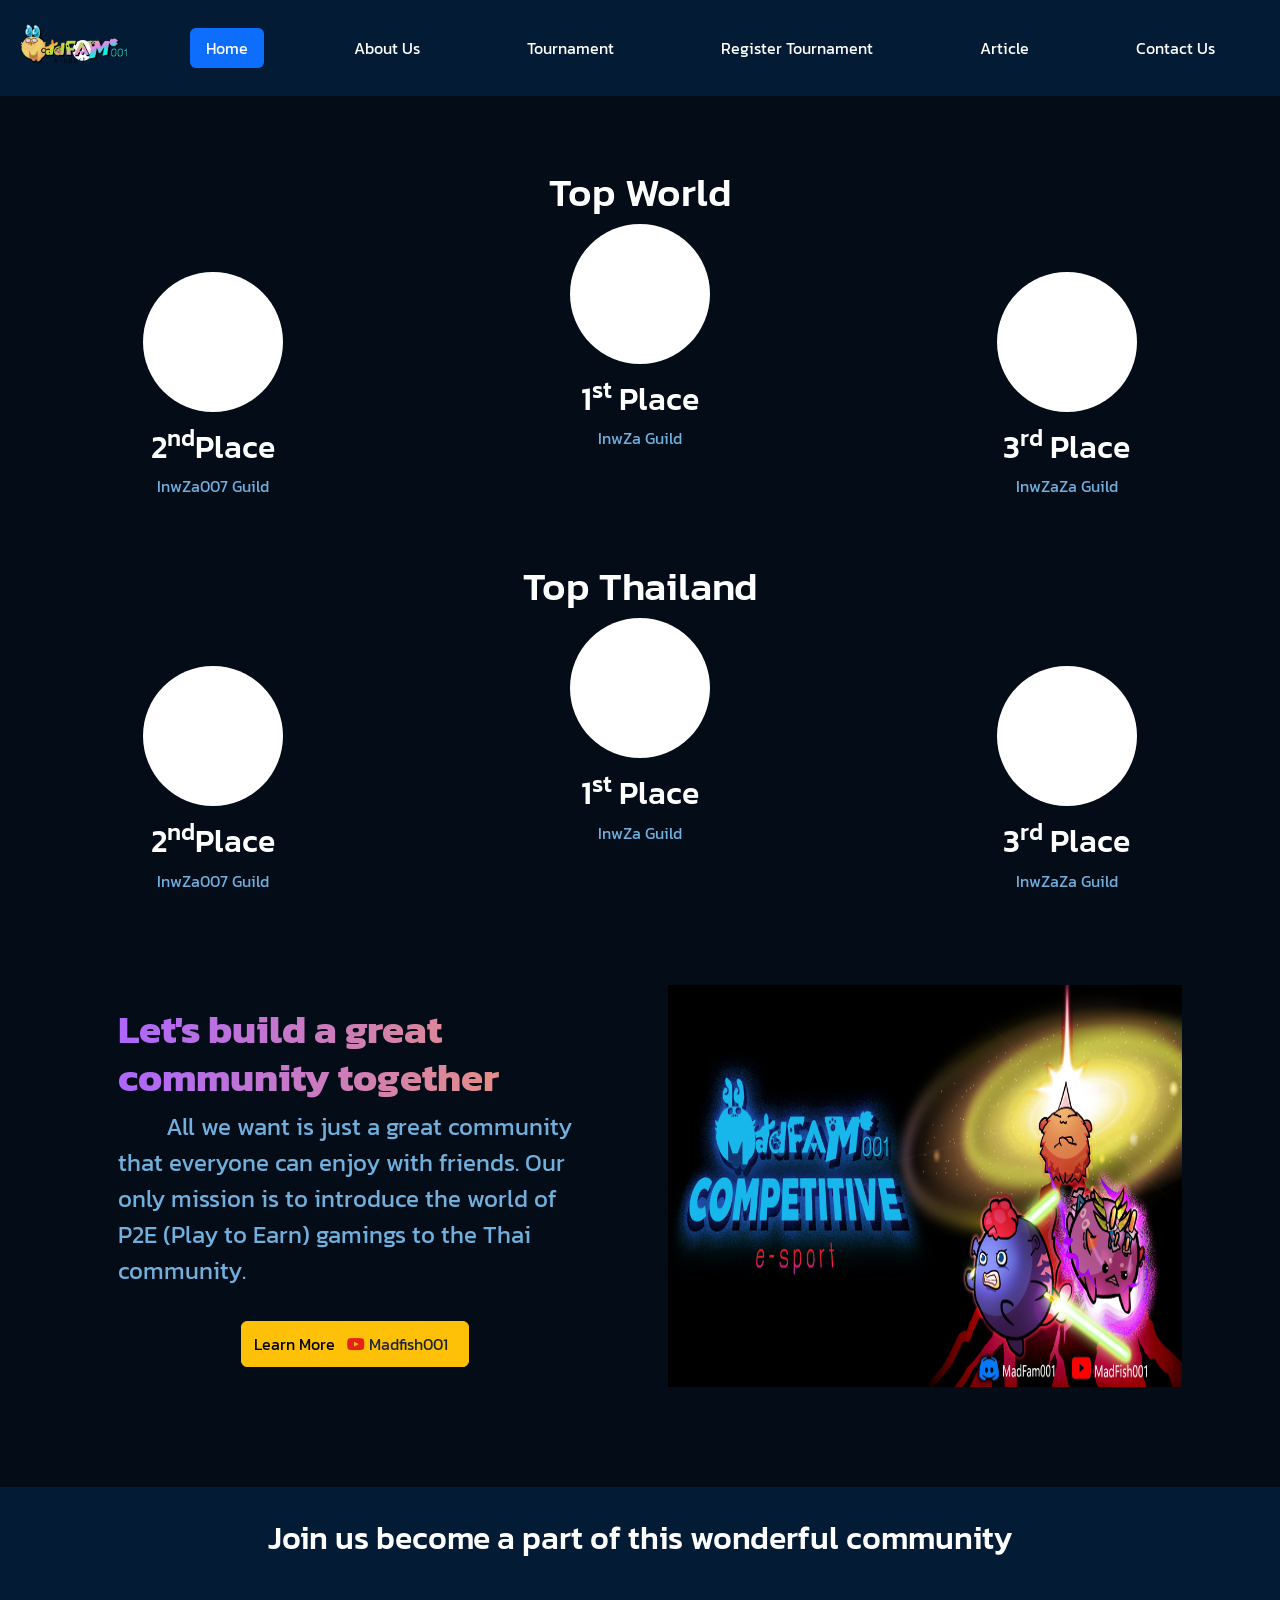
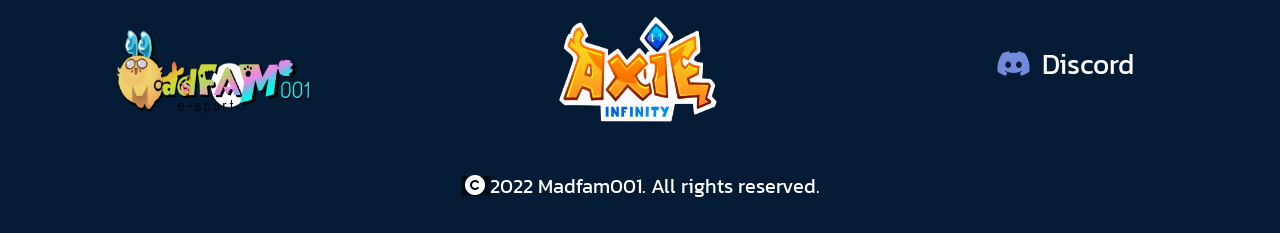
<file: index.html>
<!DOCTYPE html>
<html lang="en">

<head>
    <meta charset="UTF-8">
    <meta http-equiv="X-UA-Compatible" content="IE=edge">
    <meta name="viewport" content="width=device-width, initial-scale=1.0">
    <!-- Meta Tag เรียกแขก -->
    <meta name="description" content="Madfam001">
    <meta name="keywords" content="Madfam001,Axie,Axie Infinity,Madfam001 Axie">
    <meta name="author" content="Madfam">

    <title>Madfam001 Guild</title>

    <!-- reset css-->

    <link rel="shortcut icon" href="img/MadFam-LOGO-02 - 16x16.png" type="image/x-icon">

    <!-- style -->
    <link rel="stylesheet" href="css/style.css">
    <!-- boostrap -->
    <link href="https://cdn.jsdelivr.net/npm/bootstrap@5.1.3/dist/css/bootstrap.min.css" rel="stylesheet"
        integrity="sha384-1BmE4kWBq78iYhFldvKuhfTAU6auU8tT94WrHftjDbrCEXSU1oBoqyl2QvZ6jIW3" crossorigin="anonymous">

    <script src="https://cdn.jsdelivr.net/npm/@popperjs/core@2.10.2/dist/umd/popper.min.js"
        integrity="sha384-7+zCNj/IqJ95wo16oMtfsKbZ9ccEh31eOz1HGyDuCQ6wgnyJNSYdrPa03rtR1zdB"
        crossorigin="anonymous"></script>
    <script src="https://cdn.jsdelivr.net/npm/bootstrap@5.1.3/dist/js/bootstrap.min.js"
        integrity="sha384-QJHtvGhmr9XOIpI6YVutG+2QOK9T+ZnN4kzFN1RtK3zEFEIsxhlmWl5/YESvpZ13"
        crossorigin="anonymous"></script>

    <!-- Front awesome -->
     <link href="css/fontawesome-free-6.1.1-web/css/all.css" rel="stylesheet">
 


</head>

<body>
    <nav class="navbar navbar-expand-md sticky-top bg-nav-madfish ml-auto">
        <div class="container-fluid bg-nav-madfish">
            <a href="#" class="navbar-brand bg-nav-madfish">
                <img src="img/MadFam-LOGO-02.png" alt="" height="70px" class="bg-nav-madfish">
            </a>
            <button class="navbar-toggler" type="button" data-bs-toggle="collapse"
                data-bs-target="#navbarSupportedContent" aria-controls="navbarSupportedContent" aria-expanded="false"
                aria-label="Toggle navigation">
                <span class="navbar-toggler-icon "></span>
            </button>


            <ul class="nav nav-pills collapse navbar-collapse justify-content-around bg-footer"
                id="navbarSupportedContent">

                <!-- 1 Home -->
                <li class="nav-item col-12 col-md-auto bg-nav-madfish" role="presentation">
                    <button class="nav-link active text-white" id="pills-home-tab" data-bs-toggle="pill"
                        data-bs-target="#pills-home" type="button" role="tab" aria-controls="pills-home"
                        aria-selected="true">Home</button>
                </li>
                <!-- 2 About Us -->
                <li class="nav-item col-12 col-md-auto  bg-nav-madfish" role="presentation">
                    <button class="nav-link text-white" id="pills-about-us-tab" data-bs-toggle="pill"
                        data-bs-target="#pills-about-us" type="button" role="tab" aria-controls="pills-about-us"
                        aria-selected="false">About Us</button>
                </li>
                <!-- 3 Tournament -->
                <li class="nav-item col-12 col-md-auto  bg-nav-madfish" role="presentation">
                    <button class="nav-link text-white" id="pills-tournament-tab" data-bs-toggle="pill"
                        data-bs-target="#pills-tournament" type="button" role="tab" aria-controls="pills-tournament"
                        aria-selected="false">Tournament</button>
                </li>
                <!-- 4 Register Tournament -->
                <li class="nav-item col-12 col-md-auto bg-nav-madfish" role="presentation">
                    <button class="nav-link text-white" id="pills-regis-tour-tab" data-bs-toggle="pill"
                        data-bs-target="#pills-regis-tour" type="button" role="tab" aria-controls="pills-regis-tour"
                        aria-selected="false">Register Tournament</button>
                </li>
                <!-- 5 Article -->
                <li class="nav-item col-12 col-md-auto bg-nav-madfish" role="presentation">
                    <button class="nav-link text-white" id="pills-article-tab" data-bs-toggle="pill"
                        data-bs-target="#pills-article" type="button" role="tab" aria-controls="pills-article"
                        aria-selected="false">Article</button>
                </li>
                <!-- 6 Contact Us -->
                <li class="nav-item col-12 col-md-auto bg-nav-madfish" role="presentation">
                    <button class="nav-link text-white" id="pills-contact-us-tab" data-bs-toggle="pill"
                        data-bs-target="#pills-contact-us" type="button" role="tab" aria-controls="pills-contact-us"
                        aria-selected="false">Contact Us</button>
                </li>
            </ul>
        </div>


    </nav>

    <div class="container bg-madfish"></div>
    <div class="tab-content" id="pills-tabContent">

        <!-- 1 Home -->
        <div class="tab-pane fade show active" id="pills-home" role="tabpanel" aria-labelledby="pills-home-tab">
            <div class="container-fluid mb-2">
                <br>
                <!-- <section id="slider"> 
                    <div class="carousel slide" data-bs-ride="carousel" id="mySlider">
                        <ol class="carousel-indicators bg-transparent">
                            <button data-bs-target="#mySlider" data-bs-slide-to="0" class="active"></button>
                            <button data-bs-target="#mySlider" data-bs-slide-to="1"></button>
                            <button data-bs-target="#mySlider" data-bs-slide-to="2"></button>
                        </ol>
                        <div class="carousel-inner text-center " >

                            <div class="carousel-item carousel-image-1 active">
                                <div class="container justify-content-center">
                                    <div class="carousel-caption d-none d-sm-block bg-transparent " >
                                        <h1 class="display-3 bg-transparent text-madfam">สมัครได้แล้ววันนี้!</h1>
                                        
                                    </div>
                                </div>
                            </div>
                            <div class="carousel-item carousel-image-2">
                                <div class="container">
                                    <div class="carousel-caption d-none d-sm-block  bg-transparent">
                                        <h1 class="display-3  bg-transparent text-madfam">Land staking กำลังมา!</h1>
                                        
                                    </div>
                                </div>
                            </div> 
                            <div class="carousel-item carousel-image-3">
                                <div class="container">
                                    <div class="carousel-caption d-none d-sm-block  bg-transparent">
                                        <h1 class="display-3  bg-transparent text-madfam">Marketplace พึ่งจะมีอัปเดต</h1>
                                        
                                    </div>
                                </div>
                            </div> 

                            <button class="carousel-control-prev" data-bs-target="#mySlider" data-bs-slide="prev">
                                <span class="carousel-control-prev-icon"></span>
                            </button>
                            <button class="carousel-control-next" data-bs-target="#mySlider" data-bs-slide="next">
                                <span class="carousel-control-next-icon"></span>
                            </button>
                        </div>
                    </div>
                </section> -->
                <!-- <div id="carouselExampleCaptions" class="carousel slide" data-bs-ride="carousel">
                    <div class="carousel-indicators  bg-transparent">
                      <button type="button" data-bs-target="#carouselExampleCaptions" data-bs-slide-to="0" class="active" aria-current="true" aria-label="Slide 1"></button>
                      <button type="button" data-bs-target="#carouselExampleCaptions" data-bs-slide-to="1" aria-label="Slide 2"></button>
                      <button type="button" data-bs-target="#carouselExampleCaptions" data-bs-slide-to="2" aria-label="Slide 3"></button>
                    </div>
                    <div class="carousel-inner">
                      <div class="carousel-item active">
                        <img src="img/page1.png" class="d-block h-100" alt="...">
                        <div class="carousel-caption d-none d-md-block bg-transparent">
                          <h5>สมัครได้แล้ววันนี้!</h5>
                        </div>
                      </div>
                      <div class="carousel-item">
                        <img src="img/page2.png" class="d-block h-100" alt="...">
                        <div class="carousel-caption d-none d-md-block bg-transparent">                          
                                <h5 class="bg-transparent text-center text-dark">Land staking กำลังมา!</h5>
                        </div>
                      </div>
                      <div class="carousel-item d-flex justify-content-center">
                        <img src="img/page3.png" class="d-block h-100 " alt="...">
                        <div class="carousel-caption d-none d-md-block bg-transparent">
                          <h1 class=" bg-transparent text-center text-dark">Marketplace พึ่งจะมีอัปเดต</h1>
                          
                        </div>
                      </div>
                    </div>

                    <button class="carousel-control-prev" type="button" data-bs-target="#carouselExampleCaptions" data-bs-slide="prev">
                      <span class="carousel-control-prev-icon" aria-hidden="true"></span>
                      <span class="visually-hidden">Previous</span>
                    </button>
                    <button class="carousel-control-next" type="button" data-bs-target="#carouselExampleCaptions" data-bs-slide="next">
                      <span class="carousel-control-next-icon" aria-hidden="true"></span>
                      <span class="visually-hidden">Next</span>
                    </button>
                  </div> -->
                <div class="row text-center mt-5">
                    <h1>Top World</h1>
                    <div class="col-lg-4 mt-5">
                        <svg class="bd-placeholder-img rounded-circle" width="140" height="140" p>
                            <title>Placeholder</title>
                            <rect width="100%" height="100%" fill="#fff">

                            </rect><text x="50%" y="50%" fill="#fff" dy=".3em">140x140</text>
                        </svg>

                        <h2 class="mt-3">2<sup>nd</sup>Place</h2>
                        <p class="font-body">InwZa007 Guild</p>

                    </div>
                    <div class="col-lg-4">
                        <svg class="bd-placeholder-img rounded-circle" width="140" height="140">
                            <title>Placeholder</title>
                            <rect width="100%" height="100%" fill="#fff">

                            </rect><text x="50%" y="50%" fill="#fff" dy=".3em">140x140</text>
                        </svg>

                        <h2 class="mt-3">1<sup>st</sup> Place</h2>

                        <p class="font-body">InwZa Guild</p>

                    </div>
                    <div class="col-lg-4 mt-5">
                        <svg class="bd-placeholder-img rounded-circle" width="140" height="140">
                            <title>Placeholder</title>
                            <rect width="100%" height="100%" fill="#fff"></rect><text x="50%" y="50%" fill="#fff"
                                dy=".3em">140x140</text>
                        </svg>
                        <h2 class="mt-3">3<sup>rd</sup> Place</h2>
                        <p class="font-body">InwZaZa Guild
                        </p>

                    </div>
                </div>

                <div class="row text-center mt-5">
                    <h1>Top Thailand</h1>
                    <div class="col-lg-4 mt-5">
                        <svg class="bd-placeholder-img rounded-circle" width="140" height="140">
                            <title>Placeholder</title>
                            <rect width="100%" height="100%" fill="#fff"></rect><text x="50%" y="50%" fill="#fff"
                                dy=".3em">140x140</text>
                        </svg>

                        <h2 class="mt-3">2<sup>nd</sup>Place</h2>
                        <p class="font-body">InwZa007 Guild</p>

                    </div>
                    <div class="col-lg-4">
                        <svg class="bd-placeholder-img rounded-circle" width="140" height="140">
                            <title>Placeholder</title>
                            <rect width="100%" height="100%" fill="#fff"></rect><text x="50%" y="50%" fill="#fff"
                                dy=".3em">140x140</text>
                        </svg>

                        <h2 class="mt-3">1<sup>st</sup> Place</h2>

                        <p class="font-body">InwZa Guild</p>

                    </div>
                    <div class="col-lg-4 mt-5">
                        <svg class="bd-placeholder-img rounded-circle" width="140" height="140">
                            <title>Placeholder</title>
                            <rect width="100%" height="100%" fill="#fff"></rect><text x="50%" y="50%" fill="#fff"
                                dy=".3em">140x140</text>
                        </svg>
                        <h2 class="mt-3">3<sup>rd</sup> Place</h2>
                        <p class="font-body">InwZaZa Guild
                        </p>

                    </div>
                </div>

            </div>

            <div class="container mt-5">

                <div class="row"
                    style="background-image: linear-gradient(135deg, rgba(1, 39, 96, 1) 21%, rgba(9, 22, 42, 1) 80%);">
                    <div class="col-12 col-lg-6 p-5">
                        <h1 class="fw-bolder fs-1 title-gradient">
                            Let's build a great community together
                        </h1>
                        <p class="fs-4 font-body">
                            &nbsp;&nbsp;&nbsp;&nbsp;&nbsp;&nbsp;&nbsp;
                            All we want is just a great community that everyone can enjoy with friends. Our only mission
                            is to
                            introduce the world of P2E (Play to Earn) gamings to the Thai community.
                        </p>
                        <div class="row">
                            <div class="container text-center mt-3 px-3 ">
                                <a href="https://www.youtube.com/c/madfish001" class=" bg-warning" target="_blank">
                                    <div class="btn btn-warning ">
                                        Learn More <i class="fa-brands fa-youtube m-1 p-1 bg-warning "
                                            style="color:#e62117">
                                            <span class=" text-dark bg-warning "
                                                style="font-family:  'Kanit', sans-serif; ">Madfish001</span></i>

                                    </div>
                                </a>
                            </div>
                        </div>
                    </div>
                    <div class="col-12 col-lg-6 p-1">

                        <img src="img/MadFamposter002-WideScreen.png" alt=""
                            style="height: 400px; background-repeat: no-repeat;" class="w-100 h-100 p-4">

                    </div>
                </div>

            </div>
        </div>

        <!-- 2 About Us -->
        <div class="tab-pane fade" id="pills-about-us" role="tabpanel" aria-labelledby="pills-about-us-tab">
            <div class="container-fluid ">
                <div class="container mb-5">
                    <br>
                    <br>
                    <div class="text-center border">
                        <h1 class="p-3">About Us</h1>
                    </div>
                    <br>
                    <br>
                    <div class="container">
                        <img src="img/madfam_poster.png" style="height: 200px; background-repeat: no-repeat;"
                            class="w-100 h-100 p-1" alt="">
                    </div>
                    <br>
                    <br>
                    <h2 class="fw-bold">What are we?</h2>
                    <p class="fs-3" style="text-indent: 2.5em;"> Madfam001 is one of Thailand’s first Axie Infinity
                        scholarship
                        programs, which welcomed its first scholar in April 2021. We offer our scholars 70% of their
                        earnings, which
                        was unheard of in the Thai community during that time. Our only mission is to introduce the
                        world of
                        P2E
                        (Play to Earn) gamings to the Thai community.</p>

                    <br>
                    <h2 class="fw-bold">Our goal</h2>
                    <p class="fs-3" style="text-indent: 2.5em;">To this day, Madfam001 has not gained any profit from
                        the
                        scholarship program. Instead, we have reinvested our earnings not only into providing a selected
                        group of our scholars with meta builds. But also for charity programs across Thailand weather
                        for
                        the hospitals and food banks. We also encourage our members to contribute to community-building
                        by
                        rewarding said scholars in higher shares based on their contributions, such as artworks, Discord
                        bots, or guild managers.</p>
                    <p class="fs-3" style="text-indent: 2.5em;">Unlike other guilds with investors seeking a share,
                        Madfam001 is a self-funded organization seeking no revenue. We are essentially a group of
                        university
                        students trying to have fun while providing an alternative income idea for those initially
                        impacted
                        by the Covid-19 situation in Thailand.</p>

                    <br>
                    <h2 class="fw-bold">The Future of Madfam001</h2>

                    <span
                        class="fs-3 text-decoration-line-through">&nbsp;&nbsp;&nbsp;&nbsp;&nbsp;&nbsp;&nbsp;&nbsp;&nbsp;&nbsp;&nbsp;We
                        have invested mainly in
                        3 games; Axie Infinity,
                        Thetan
                        Arena, and Star Atlas, with the most emphasis remaining in Axie Infinity. Thetan Arena and
                        (soon)
                        Star Atlas are an additional perk for our Axie scholars who want to try other types of P2E
                        games.
                    </span>
                    <span class="fs-3 d-inline" style="font-family: 'monacoregular';">This did not age well... aight,
                        back to Ronin only now. AxieMaxi all
                        da
                        way! -Madfish</span>





                    <p class="fs-3" style="text-indent: 2.5em;">We have made ourselves clear to discourage scholars from
                        relying solely on their gaming income. Instead, P2E games should be viewed as enjoyable games
                        that
                        will allow additional earnings to those who put effort into them.</p>
                    <p class="fs-3" style="text-indent: 2.5em;">In the end, we strive to provide gamers, either P2E or
                        traditional, a safe space to exchange our experiences in the things we love. We understand that
                        there are an increasing number of bad actors in the area trying to target our newer community
                        members unfamiliar with this blockchain wizardry madness. We will be one of the many reliable
                        communities offering help to those trying to enter the cryptocurrency space</p>

                </div>
            </div>

        </div>

        <!-- 3 Tournament -->
        <div class="tab-pane fade" id="pills-tournament" role="tabpanel" aria-labelledby="pills-tournament-tab">
            <div class="container-fluid">
                <div class="container mb-5">
                    <br>
                    <br>
                    <div class="container text-center">
                        <img src="img/Madfam001_Tournament.png" class="img-fluid" alt="">
                    </div>
                    <br>
                    <br>
                    <div class="container d-flex justify-content-center bg-madfish text-center">
                        <div class="card bg-madfish border" style="width: 25rem;">
                            <h2 class="card-title m-3 bg-madfish"> กฎเต็ม </h2>
                            <hr>
                            <h4 class="card-body">อ่านกฎ Tournament001</h4>
                            <a class="btn btn-primary m-3 p-2 fs-4"
                                href="https://docs.google.com/document/d/1blKY6E1JdDmpe-Q3s706iSjLfCk63CMq3mKsj7mfwuA/edit?usp=sharing"
                                target="_blank">อ่านเพิ่มเติมได้ที่</a>
                        </div>
                    </div>



                    <br>
                    <br>

                    <h2>ตาราง</h2>
                    <br>
                    <table class="table border fs-3 table-responsive table-bordered">
                        <tr>
                            <td>Registration</td>
                            <td>ตั้งแต่วันนี้จนถึงวันที่ 2 มิถุนายน 2022 23:59 น.</td>
                        </tr>
                        <tr>
                            <td>เลือก/เปลี่ยนตัว</td>
                            <td>ตั้งแต่ วันที่ 5 จนถึงวันที่ 9 มิถุนายน 2022 23:59 น.</td>
                        </tr>
                    </table>

                    <table class="table border fs-3 table-responsive  text-center ">
                        <tr>
                            <td>Day 1</td>
                            <td>Open Qualifiers</td>
                        </tr>
                        <br>
                        <h2>วันที่ 11 มิถุนายน 2022</h2>
                        <br>
                    </table>
                    <table class="table border fs-2 table-responsive text-center fw-bold">
                        <tr>
                            <td>ตารางเวลาการแข่งวันคัดเลือก </td>
                        </tr>
                    </table>
                    <table class="table border fs-3 table-responsive text-center table-bordered">
                        <tr>
                            <td>18:30</td>
                            <td>Check in</td>
                        </tr>
                        <tr>
                            <td>19:00</td>
                            <td>Round 1</td>
                            <td>128 คน</td>
                            <td>Best of 3</td>
                        </tr>
                        <tr>
                            <td>19:40</td>
                            <td>Round 2</td>
                            <td>64 คน</td>
                            <td>Best of 3</td>
                        </tr>
                        <tr>
                            <td>20:20</td>
                            <td>Round 3</td>
                            <td>32 คน</td>
                            <td>Best of 3</td>
                        </tr>
                        <tr>
                            <td>21:00</td>
                            <td>Round 4</td>
                            <td>16 คน</td>
                            <td>Best of 3</td>
                        </tr>
                        <tr>
                            <td>21:40 - 22:00 </td>
                            <td>เผื่อเวลาหากงานมีการล่าช้า</td>

                        </tr>
                    </table>
                    <br>
                    <!-- Day 2 -->

                    <table class="table border fs-3 table-responsive  text-center">
                        <h2>วันที่ 25 มิถุนายน 2022</h2>
                        <br>
                        <tr>
                            <td>Day 2</td>
                            <td>Final Championship</td>
                        </tr>
                    </table>
                    <table class="table border fs-3 table-responsive text-center fw-bold">
                        <tr>
                            <td>ตารางเวลาการแข่งขันกลุ่ม</td>
                        </tr>
                    </table>
                    <table class="table border fs-3 table-responsive text-center table-bordered">
                        <tr>

                            <td>18:30</td>
                            <td>Check in</td>
                        </tr>
                        <tr>
                            <td>19:00</td>
                            <td>Eighth-Finals</td>
                            <td>16 คน</td>
                            <td>Best of 5</td>
                        </tr>
                        <tr>
                            <td>19:40</td>
                            <td>Quarter-Finals</td>
                            <td>8 คน</td>
                            <td>Best of 5</td>
                        </tr>
                        <tr>
                            <td>20:20</td>
                            <td>Semi-Finals</td>
                            <td>4 คน</td>
                            <td>Best of 5</td>
                        </tr>
                        <tr>
                            <td>21:00</td>
                            <td>Play for Third</td>
                            <td>2 คน</td>
                            <td>Best of 5</td>
                        </tr>
                        <tr>
                            <td>21:30</td>
                            <td>Final</td>
                            <td>2 คน</td>
                            <td>Best of 5</td>

                        </tr>
                    </table>
                    <br>
                    <table class="table border fs-3 table-responsive text-center fw-bold">
                        <tr>
                            <td>รางวัล</td>
                        </tr>
                    </table>
                    <br>

                    <table class="table border fs-3 table-responsive text-center table-bordered">
                        <thead>
                            <td>Place</td>
                            <td>Prize(AXS)</td>
                            <td>Share of the total pool</td>
                            <td>Total (AXS)</td>
                        </thead>
                        <tr>
                            <td>1 <sup>st</sup></td>
                            <td>15</td>
                            <td>37.5 %</td>
                            <td>15</td>
                        </tr>
                        <tr>
                            <td>2<sup>nd</sup></td>
                            <td>10</td>
                            <td>25 %</td>
                            <td>10</td>
                        </tr>
                        <tr>
                            <td>3<sup>rd</sup></td>
                            <td>6</td>
                            <td>15 %</td>
                            <td>6</td>
                        </tr>
                        <tr>
                            <td>4<sup>th</sup></td>
                            <td>4</td>
                            <td>10 %</td>
                            <td>4</td>
                        </tr>
                        <tr>
                            <td>5<sup>th</sup>-8<sup>th</sup></td>
                            <td>1.25</td>
                            <td>12.5 % (3.125%*4)</td>
                            <td>5</td>
                        </tr>
                        <tr>
                            <td colspan="3">Total AXS</td>
                            <td>40</td>
                        </tr>
                    </table>
                    <br>

                    <div class="container border p-3 ">
                        <h2 class="fw-bold mt-3">วิธีการแจ้งผลการแข่ง (Discord : Madfam001)</h2>
                        <br>
                        <h3>ชื่อผู้ชนะ :</h3>
                        <h3>คะแนน :</h3>
                        <h3>ชื่อผู้แพ้ :</h3>
                        <h3>คู่ที่ :</h3>
                        <h3>Replay เกม : </h3>
                        <div class="container text-center mb-5">

                            <img src="img/report_score.png" class="img-fluid" alt="">

                        </div>

                    </div>




                </div>
            </div>
        </div>

        <!-- 4 Register Tournament -->
        <div class="tab-pane fade" id="pills-regis-tour" role="tabpanel" aria-labelledby="pills-regis-tour-tab">
            <div class="container-fluid">
                <div class="container mb-5">
                    <br>
                    <br>
                    <div class="card expand bg-madfish border-white">
                        <div class="card-header text-center bg-madfish">
                            <h1 class="p-3">ข้อมูลเกี่ยวกับทัวร์</h1>
                        </div>
                        <hr>
                        <div class="card-body fs-4 bg-madfish">
                            <h2 class="card-title">กฎย่อ</h2>

                            <ul style="list-style-type: none;">
                                <li>
                                    <p>ลงทะเบียนได้จนถึงวันที่ 2 มิ.ย. 23:59 น.</p>
                                </li>
                                <li>
                                    <p>ประกาศรายชื่อผู้แข่ง วันที่ 5 มิ.ย.</p>
                                </li>
                                <li>
                                    <p>ผู้แข่งลงทะเบียนตัว Axie ได้ตั้งแต่วันที่ 5 มิ.ย. ถึง 9 มิ.ย. 23:59 น.</p>
                                </li>
                                <li>
                                    <p>แข่ง Qualifier วันที่ 12 มิ.ย. 19:00-22:00 single elimination Best of 3</p>
                                </li>
                                <li>
                                    <p>แข่ง Final Championship วันที่ 25 มิ.ย. 19:00-22:00 single elimination Best of 5
                                    </p>
                                </li>
                                <li>
                                    <p>แพ้บาย 10 นาที หากไม่เข้ามาตามเวลาของแต่ละคู่</p>
                                </li>
                            </ul>

                            <div class="container text-center mb-2 "><a href="https://forms.gle/v3hMoK14nHgredu37"
                                    class="btn btn-primary fs-4 mt-2 mb-1" target="_blank">สมัคร Tournament001</a></div>


                        </div>

                    </div>
                </div>
            </div>


        </div>
        <!-- 5 Article -->
        <div class="tab-pane fade" id="pills-article" role="tabpanel" aria-labelledby="pills-article-tab">
            <div class="container">
                <div class="container">

                    <div class="container text-center">
                        <br>
                        <br>
                        <h1 class="fw-bolder " style="background: linear-gradient(89.97deg,#ae67fa 1.84%,#f49867 102.67%);
                                            -webkit-text-fill-color: transparent; 
                                            -webkit-background-clip: text;">
                            A lot is happening,
                            We are blogging about it.
                        </h1>
                    </div>

                    <div class="col-9 col-sm-6 col-lg-4 container text-center mt-5 p-2  rounded-pill bg-medium">
                        <a href="https://medium.com/@Madfish001" class="text-center text-decoration-none bg-medium"
                            target="_blank">
                            <div class="container bg-medium rounded-pill">
                                <i class="fa-brands fa-medium text-white fs-1 mx-3 bg-medium"></i><span
                                    class="fs-1 bg-medium">Medium</span>
                            </div>

                        </a>

                    </div>
                    </a>

                    <div class="container mt-5 bg-madfam">
                        <div class="row justify-content-center">
                            <!-- 1 งบนี้ทีมอะไร -->
                            <div class="col-12 col-sm-6 col-lg-4 card p-4 bg-madfish">
                                <a href="https://medium.com/@Madfish001/th-%E0%B8%87%E0%B8%9A%E0%B8%99%E0%B8%B5%E0%B9%89%E0%B8%97%E0%B8%B5%E0%B8%A1%E0%B8%AD%E0%B8%B0%E0%B9%84%E0%B8%A3-f713165fd5ec"
                                    class="text-decoration-none" target="_blank">
                                    <img src="img/article/1mybudget.png" class="card-img-top bg-footer p-1" alt="">
                                    <div class="card-body bg-footer">
                                        <h2 class="card-title bg-footer fw-bold">[TH]งบนี้ทีมอะไร???</h2>
                                        <p class="card-text bg-footer">
                                            &nbsp;&nbsp;&nbsp;&nbsp;&nbsp;ช่วงนี้ไปทางไหนก็เห็นแต่คนเล่น
                                            Origin แต่อย่าลืมว่าการที่เราจะ Earn SLP
                                            นั้น ยังจะต้องเล่น Axie Infinity: Classic กันอยู่ดี (เศร้า) ซึ่งทาง Sky
                                            Mavis
                                            ได้ประกาศก่อนหน้านี้แล้วว่า Season ถัดไปอย่าง Season 21 นั้นจะเป็น Season
                                            สุดท้าย</p>
                                        <p class="card-text bg-footer"><small class="text-muted  bg-footer">Apr 23 · 4
                                                min
                                                read</small></p>
                                    </div>
                                </a>
                            </div>
                            <!-- 2 Card Anatomy -->
                            <div class="col-12 col-sm-6 col-lg-4 card p-4 bg-madfish">
                                <a href="https://medium.com/@Madfish001/card-anatomy-101-96a1fa3628a6"
                                    class="text-decoration-none" target="_blank">
                                    <img src="img/article/2Cardanatomy.png" class="card-img-top bg-footer p-1" alt="">
                                    <div class="card-body bg-footer">
                                        <h2 class="card-title bg-footer fw-bold">Card Anatomy 101</h2>
                                        <p class="card-text bg-footer">&nbsp;&nbsp;&nbsp;&nbsp;&nbsp;Axie ทุกๆ
                                            ตัวจะมีการ์ด 6
                                            ใบที่แตกต่างกันไป โดยแต่ละใบนั้นจะมีความสามารถที่ไม่เหมือนกัน
                                            เมื่อสร้างทีมของเรา
                                            คุณควรที่จะคำนึงถึงจุดเด่นของ Axie
                                            ตัวนั้นพร้อมทั้งการผสมผสานกับความสามารถของ Axie
                                            เพื่อนร่วมทีมอีก 2 ตัว</p>
                                        <p class="card-text bg-footer">
                                            <small class="text-muted  bg-footer">Apr 16 · 2 min read

                                            </small>
                                        </p>
                                    </div>
                                </a>
                            </div>
                            <!-- 3 Origin -->
                            <div class="col-12 col-sm-6 col-lg-4 card p-4 bg-madfish">
                                <a href="https://medium.com/@Madfish001/origin-%E0%B8%99%E0%B8%B5%E0%B9%89-%E0%B8%88%E0%B8%B1%E0%B8%94%E0%B8%97%E0%B8%B5%E0%B8%A1%E0%B8%AD%E0%B8%A2%E0%B9%88%E0%B8%B2%E0%B8%87%E0%B9%84%E0%B8%A3%E0%B8%94%E0%B8%B5-a02d7df7a8ef"
                                    class="text-decoration-none" target="_blank">
                                    <img src="img/article/3Origin.png" class="card-img-top bg-footer p-1" alt="">
                                    <div class="card-body bg-footer">
                                        <h2 class="card-title bg-footer fw-bold">Origin นี้ จัดทีมอย่างไรดี?</h2>
                                        <p class="card-text bg-footer">&nbsp;&nbsp;&nbsp;&nbsp;&nbsp;ด้วยการเปิดตัว part
                                            ใหม่อย่าง
                                            หู และ ตา ใน Origin ทำให้การผสมผสานสกิลของ Axie
                                            แต่ละตัวมีเยอะขึ้นมากจนนับไม่หมด
                                            ก่อให้เกิดแผนการเล่นและคอมโบใหม่ๆ มากมาย แต่กว่าจะรู้ว่าทีมไหนจะเป็น Meta
                                            หรือ
                                            ทีมไหนจะโกง</p>
                                        <p class="card-text bg-footer">
                                            <small class="text-muted  bg-footer">Apr 7 · 2 min read

                                            </small>
                                        </p>
                                    </div>
                                </a>
                            </div>
                            <!-- 4 Skymavis -->
                            <div class="col-12 col-sm-6 col-lg-4 card p-4 bg-madfish">
                                <a href="https://medium.com/@Madfish001/sky-mavis-%E0%B8%A3%E0%B8%B0%E0%B8%94%E0%B8%A1%E0%B8%97%E0%B8%B8%E0%B8%99-150-%E0%B8%A5%E0%B9%89%E0%B8%B2%E0%B8%99%E0%B8%94%E0%B8%AD%E0%B8%A5%E0%B8%A5%E0%B8%B2%E0%B8%A3%E0%B9%8C%E0%B8%99%E0%B8%B3%E0%B9%82%E0%B8%94%E0%B8%A2-binance-%E0%B8%95%E0%B8%B1%E0%B9%89%E0%B8%87%E0%B8%81%E0%B8%AD%E0%B8%87%E0%B8%97%E0%B8%B8%E0%B8%99%E0%B9%80%E0%B8%9E%E0%B8%B7%E0%B9%88%E0%B8%AD%E0%B8%81%E0%B8%B2%E0%B8%A3%E0%B8%9F%E0%B8%B7%E0%B9%89%E0%B8%99%E0%B8%9F%E0%B8%B9-ronin-bridge-bd4ef6055ee9"
                                    class="text-decoration-none" target="_blank">
                                    <img src="img/article/4SkyMavis.png" class="card-img-top bg-footer p-1" alt="">
                                    <div class="card-body bg-footer">
                                        <h3 class="card-title bg-footer fw-bold">Sky Mavis ระดมทุน 150
                                            ล้านดอลลาร์เพื่อฟื้นฟู Ronin
                                            Bridge</h3>
                                        <p class="card-text bg-footer">&nbsp;&nbsp;&nbsp;&nbsp;&nbsp;8
                                            วันที่ผ่านมาเป็นช่วงที่ยากที่สุดในการเดินทาง 4 ปีของเรา ขอบคุณสำหรับความกล้า
                                            ความเมตตา
                                            การภาวนา และถ้อยคำสนับสนุน </p>
                                        <p class="card-text bg-footer">
                                            <small class="text-muted  bg-footer">Apr 6 · 2 min read

                                            </small>
                                        </p>
                                    </div>
                                </a>
                            </div>
                            <!-- 5 Runeandcharm -->
                            <div class="col-12 col-sm-6 col-lg-4 card p-4 bg-madfish">
                                <a href="https://medium.com/@Madfish001/axie-infinity-origin-runes-charms-20bd789a220e"
                                    class="text-decoration-none" target="_blank">
                                    <img src="img/article/5Runeandcharm.png" class="card-img-top bg-footer p-1 h-50"
                                        alt="">
                                    <div class="card-body bg-footer">
                                        <h2 class="card-title bg-footer fw-bold">Axie Infinity: Origin “Runes & Charms”
                                        </h2>
                                        <p class="card-text bg-footer">
                                            &nbsp;&nbsp;&nbsp;&nbsp;&nbsp;เพื่อเป็นการเตือนความจำ Runes &
                                            Charms คือการเพิ่มพลังที่จะเพิ่มการผสมผสานและวิธีเล่นรูปแบบใหม่ให้กับ Axie
                                            ใน Origin</p>
                                        <p class="card-text bg-footer">
                                            <small class="text-muted  bg-footer">Apr 6 · 3 min read

                                            </small>
                                        </p>
                                    </div>
                                </a>
                            </div>
                            <!-- 6 AreanaMode -->
                            <div class="col-12 col-sm-6 col-lg-4 card p-4 bg-madfish">
                                <a href="https://medium.com/@Madfish001/%E0%B8%97%E0%B8%B3%E0%B8%84%E0%B8%A7%E0%B8%B2%E0%B8%A1%E0%B8%A3%E0%B8%B9%E0%B9%89%E0%B8%88%E0%B8%B1%E0%B8%81%E0%B8%81%E0%B8%B1%E0%B8%9A-arena-mode-ddf796ca9d11"
                                    class="text-decoration-none" target="_blank">
                                    <img src="img/article/6AreanaMode.png" class="card-img-top bg-footer p-1" alt="">
                                    <div class="card-body bg-footer">
                                        <h2 class="card-title bg-footer fw-bold">ทำความรู้จักกับ Arena Mode</h2>
                                        <p class="card-text bg-footer">&nbsp;&nbsp;&nbsp;&nbsp;&nbsp;Arena mode
                                            จะเป็นความท้าทายความสามารถของผู้เล่น คุณจะต้องใช้ความรู้ในเรื่อง Mechanics
                                            ต่างๆ
                                            ของตัวเกม รวมถึงการสร้างสรรค์ทีม Axies โดยคำนึงจาก Cards, Runes และ Charms
                                            อาจจะรวมถึงโชคอีกนิดหน่อย!</p>
                                        <p class="card-text bg-footer">
                                            <small class="text-muted  bg-footer">Apr 5 · 3 min read

                                            </small>
                                        </p>
                                    </div>
                                </a>
                            </div>
                            <!-- 7 AdventureMode -->
                            <div class="col-12 col-sm-6 col-lg-4 card p-4 bg-madfish">
                                <a href="https://medium.com/@Madfish001/%E0%B8%97%E0%B8%B3%E0%B8%84%E0%B8%A7%E0%B8%B2%E0%B8%A1%E0%B8%A3%E0%B8%B9%E0%B9%89%E0%B8%88%E0%B8%B1%E0%B8%81%E0%B8%81%E0%B8%B1%E0%B8%9A-adventure-mode-b168ca9306ed"
                                    class="text-decoration-none" target="_blank">
                                    <img src="img/article/7AdventureMode.png" class="card-img-top bg-footer p-1" alt="">
                                    <div class="card-body bg-footer">
                                        <h2 class="card-title bg-footer fw-bold">ทำความรู้จักกับ Adventure Mode</h2>
                                        <p class="card-text bg-footer">&nbsp;&nbsp;&nbsp;&nbsp;&nbsp;Adventure
                                            Mode(โหมดผจญภัย) คือ
                                            โหมดที่ผู้เล่นจะได้รับรู้เกี่ยวกับเนื้อเรื่องในตัวเกมพร้อมทั้งยังต้องฝ่าฟันการต่อสู้กับ
                                            Chimera ที่ถาโถมเข้ามา</p>
                                        <p class="card-text bg-footer">
                                            <small class="text-muted  bg-footer">Apr 5 · 3 min read

                                            </small>
                                        </p>
                                    </div>
                                </a>
                            </div>
                        </div>
                    </div>
                </div>
            </div>

        </div>
        <!-- 6 Contact Us -->
        <div class="tab-pane fade" id="pills-contact-us" role="tabpanel" aria-labelledby="pills-contact-us-tab">
            <div class="container-fluid">
                <div class="container ">
                    <br>
                    <br>
                    <div class="row text-center border">
                        <div class="col">
                            <h2 class="p-4 ">Contact Us</h2>
                        </div>
                    </div>
                    <div class="row justify-content-center text-center mt-5">

                        <div class="col-12 col-sm-6 col-md-auto m-3 p-1">
                            <a href="https://web.facebook.com/Madfam001/" target="_blank"><i
                                    class="fa-brands fa-facebook fs-1 m-1 p-1" style="color:#3b5998 ;"><span
                                        class="m-1 p-3">Madfam001</span></i></a>
                        </div>
                        <div class="col-12 col-sm-6 col-md-auto m-3 p-1">
                            <a href="https://twitter.com/Madfish001" target="_blank"><i
                                    class="fa-brands fa-twitter fs-1 m-1 p-1" style="color:#1DA1F2"><span
                                        class="m-1 p-3">Madfish001</span></i></i></a>
                        </div>
                        <div class="col-12 col-sm-6 col-md-auto m-3 p-1">
                            <a href="https://twitter.com/Poom_Madcat" target="_blank"><i
                                    class="fa-brands fa-twitter fs-1 m-1 p-1" style="color:#1DA1F2"><span
                                        class="m-1 p-3">Madcat001</span></i></i></a>
                        </div>

                    </div>

                    <div class="row justify-content-center text-center mt-3">

                        <div class="col-12 col-sm-6 col-md-auto m-3 p-1">
                            <a href="http://" target="_blank"><i class="fa-brands fa-discord fs-1 m-1 p-1"
                                    style="color:  #738ADB;"><span class="m-1 p-3">Discord</span></i></i></a>
                        </div>
                        <div class="col-12 col-sm-6 col-md-auto m-3 p-1">
                            <a href="https://www.youtube.com/c/madfish001" target="_blank"><i
                                    class="fa-brands fa-youtube fs-1 m-1 p-1" style="color:#e62117"><span
                                        class="m-1 p-3 text-white">Madfish001</span></i></a>

                        </div>
                        <div class="col-12 col-sm-6 col-md-auto m-3 p-1">
                            <a href="https://linktr.ee/madfam001" target="_blank"><i
                                    class="fa-solid fa-tree fs-1 m-1 p-1" style="color:#1DE9B6"><span
                                        class="m-1 p-1 text-white"><i class="fa-solid fa-trees p-1"></i>Link
                                        Tree</span></i></a>

                        </div>
                    </div>

                </div>
            </div>

        </div>
        <br>
        <br>
        <br>

        <footer class="container-fluid justify-content-around text-center py-3 bg-footer mb-0">
            <h2 class="mt-3 text-white bg-footer">
                Join us become a part of this wonderful community
            </h2>


            <div class="row mt-5 ">
                <div class="col-12 col-md-4 bg-footer">
                    <a href="https://www.facebook.com/Madfam001" target="_blank">
                        <img src="img/MadFam-LOGO-02.png" class=" bg-footer" style="height:150px; width:225px;" alt="">
                    </a>
                </div>
                <div class="col-12 col-md-4  bg-footer">
                    <a href="https://axieinfinity.com/" target="_blank">
                        <img src="img/axie-infinity-logo.png" class=" bg-footer" style="height:150px; width:225px;"
                            alt="">
                    </a>
                </div>
                <div class="col-12 col-md-4 d-flex text-center align-items-center  bg-footer">
                    <div class="container text-center  mt-3 mb-5  bg-footer">
                        <a href="https://discord.gg/6MQP7XSKHA" class="bg-footer" target="_blank">
                            <i class="fa-brands fa-discord m-1  fs-3  bg-footer" style="color:  #738ADB;">
                                <span class="m-1  text-white  bg-footer">Discord</span>
                            </i>

                        </a>
                    </div>

                </div>
            </div>
            <p class="mt-3 text-white fs-5  bg-footer"><i class="fa-solid fa-copyright px-1"></i>2022 Madfam001. All
                rights
                reserved.</p>

            <footer>
</body>

</html>
</file>
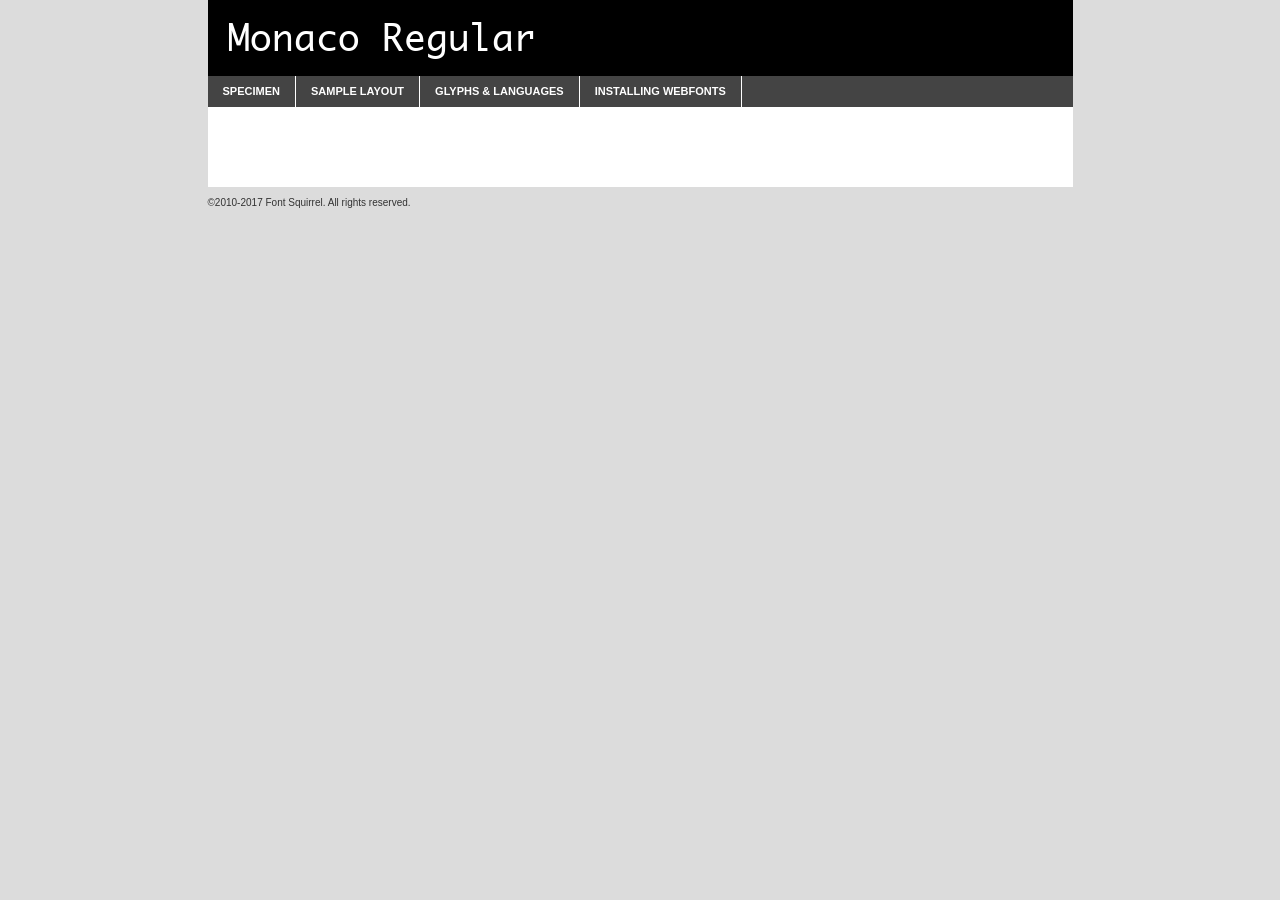
<file: css/font/monaco_regular-demo.html>
<!DOCTYPE html PUBLIC "-//W3C//DTD XHTML 1.0 Transitional//EN"
	"http://www.w3.org/TR/xhtml1/DTD/xhtml1-transitional.dtd">

<html xmlns="http://www.w3.org/1999/xhtml" xml:lang="en" lang="en">
<head>
	<meta http-equiv="Content-Type" content="text/html; charset=utf-8" />
	<script src="http://ajax.googleapis.com/ajax/libs/jquery/1.7.2/jquery.min.js" type="text/javascript" charset="utf-8"></script>
	<script type="text/javascript">
	(function($){$.fn.easyTabs=function(option){var param=jQuery.extend({fadeSpeed:"fast",defaultContent:1,activeClass:'active'},option);$(this).each(function(){var thisId="#"+this.id;if(param.defaultContent==''){param.defaultContent=1;}
	if(typeof param.defaultContent=="number")
	{var defaultTab=$(thisId+" .tabs li:eq("+(param.defaultContent-1)+") a").attr('href').substr(1);}else{var defaultTab=param.defaultContent;}
	$(thisId+" .tabs li a").each(function(){var tabToHide=$(this).attr('href').substr(1);$("#"+tabToHide).addClass('easytabs-tab-content');});hideAll();changeContent(defaultTab);function hideAll(){$(thisId+" .easytabs-tab-content").hide();}
	function changeContent(tabId){hideAll();$(thisId+" .tabs li").removeClass(param.activeClass);$(thisId+" .tabs li a[href=#"+tabId+"]").closest('li').addClass(param.activeClass);if(param.fadeSpeed!="none")
	{$(thisId+" #"+tabId).fadeIn(param.fadeSpeed);}else{$(thisId+" #"+tabId).show();}}
	$(thisId+" .tabs li").click(function(){var tabId=$(this).find('a').attr('href').substr(1);changeContent(tabId);return false;});});}})(jQuery);
	</script>
	<link rel="stylesheet" href="specimen_files/specimen_stylesheet.css" type="text/css" charset="utf-8" />
	<link rel="stylesheet" href="stylesheet.css" type="text/css" charset="utf-8" />

	<style type="text/css">
					body{
				font-family: 'monacoregular';
							}
		</style>

	<title>Monaco Regular Specimen</title>
	
	
	<script type="text/javascript" charset="utf-8">
		$(document).ready(function() {
			$('#container').easyTabs({defaultContent:1});
		});
	</script>
</head>

<body>
<div id="container">
	<div id="header">
		Monaco Regular	</div>
	<ul class="tabs">
		<li><a href="#specimen">Specimen</a></li>
		<li><a href="#layout">Sample Layout</a></li>
				<li><a href="#glyphs">Glyphs &amp; Languages</a></li>
		<li><a href="#installing">Installing Webfonts</a></li>
		
	</ul>
	
	<div id="main_content">

		
			<div id="specimen">
		
				<div class="section">
					<div class="grid12 firstcol">
						<div class="huge">AaBb</div>
					</div>
				</div>
		
				<div class="section">
					<div class="glyph_range">A&#x200B;B&#x200b;C&#x200b;D&#x200b;E&#x200b;F&#x200b;G&#x200b;H&#x200b;I&#x200b;J&#x200b;K&#x200b;L&#x200b;M&#x200b;N&#x200b;O&#x200b;P&#x200b;Q&#x200b;R&#x200b;S&#x200b;T&#x200b;U&#x200b;V&#x200b;W&#x200b;X&#x200b;Y&#x200b;Z&#x200b;a&#x200b;b&#x200b;c&#x200b;d&#x200b;e&#x200b;f&#x200b;g&#x200b;h&#x200b;i&#x200b;j&#x200b;k&#x200b;l&#x200b;m&#x200b;n&#x200b;o&#x200b;p&#x200b;q&#x200b;r&#x200b;s&#x200b;t&#x200b;u&#x200b;v&#x200b;w&#x200b;x&#x200b;y&#x200b;z&#x200b;1&#x200b;2&#x200b;3&#x200b;4&#x200b;5&#x200b;6&#x200b;7&#x200b;8&#x200b;9&#x200b;0&#x200b;&amp;&#x200b;.&#x200b;,&#x200b;?&#x200b;!&#x200b;&#64;&#x200b;(&#x200b;)&#x200b;#&#x200b;$&#x200b;%&#x200b;*&#x200b;+&#x200b;-&#x200b;=&#x200b;:&#x200b;;</div>
				</div>
				<div class="section">
					<div class="grid12 firstcol">
						<table class="sample_table">
							<tr><td>10</td><td class="size10">abcdefghijklmnopqrstuvwxyzABCDEFGHIJKLMNOPQRSTUVWXYZ0123456789abcdefghijklmnopqrstuvwxyzABCDEFGHIJKLMNOPQRSTUVWXYZ0123456789abcdefghijklmnopqrstuvwxyzABCDEFGHIJKLMNOPQRSTUVWXYZ</td></tr>
							<tr><td>11</td><td class="size11">abcdefghijklmnopqrstuvwxyzABCDEFGHIJKLMNOPQRSTUVWXYZ0123456789abcdefghijklmnopqrstuvwxyzABCDEFGHIJKLMNOPQRSTUVWXYZ0123456789abcdefghijklmnopqrstuvwxyzABCDEFGHIJKLMNOPQRSTUVWXYZ</td></tr>
							<tr><td>12</td><td class="size12">abcdefghijklmnopqrstuvwxyzABCDEFGHIJKLMNOPQRSTUVWXYZ0123456789abcdefghijklmnopqrstuvwxyzABCDEFGHIJKLMNOPQRSTUVWXYZ0123456789abcdefghijklmnopqrstuvwxyzABCDEFGHIJKLMNOPQRSTUVWXYZ</td></tr>
							<tr><td>13</td><td class="size13">abcdefghijklmnopqrstuvwxyzABCDEFGHIJKLMNOPQRSTUVWXYZ0123456789abcdefghijklmnopqrstuvwxyzABCDEFGHIJKLMNOPQRSTUVWXYZ0123456789abcdefghijklmnopqrstuvwxyzABCDEFGHIJKLMNOPQRSTUVWXYZ</td></tr>
							<tr><td>14</td><td class="size14">abcdefghijklmnopqrstuvwxyzABCDEFGHIJKLMNOPQRSTUVWXYZ0123456789abcdefghijklmnopqrstuvwxyzABCDEFGHIJKLMNOPQRSTUVWXYZ0123456789abcdefghijklmnopqrstuvwxyzABCDEFGHIJKLMNOPQRSTUVWXYZ</td></tr>
							<tr><td>16</td><td class="size16">abcdefghijklmnopqrstuvwxyzABCDEFGHIJKLMNOPQRSTUVWXYZ0123456789abcdefghijklmnopqrstuvwxyzABCDEFGHIJKLMNOPQRSTUVWXYZ</td></tr>
							<tr><td>18</td><td class="size18">abcdefghijklmnopqrstuvwxyzABCDEFGHIJKLMNOPQRSTUVWXYZ0123456789abcdefghijklmnopqrstuvwxyzABCDEFGHIJKLMNOPQRSTUVWXYZ</td></tr>
							<tr><td>20</td><td class="size20">abcdefghijklmnopqrstuvwxyzABCDEFGHIJKLMNOPQRSTUVWXYZ0123456789abcdefghijklmnopqrstuvwxyzABCDEFGHIJKLMNOPQRSTUVWXYZ</td></tr>
							<tr><td>24</td><td class="size24">abcdefghijklmnopqrstuvwxyzABCDEFGHIJKLMNOPQRSTUVWXYZ0123456789abcdefghijklmnopqrstuvwxyzABCDEFGHIJKLMNOPQRSTUVWXYZ</td></tr>
							<tr><td>30</td><td class="size30">abcdefghijklmnopqrstuvwxyzABCDEFGHIJKLMNOPQRSTUVWXYZ0123456789abcdefghijklmnopqrstuvwxyzABCDEFGHIJKLMNOPQRSTUVWXYZ</td></tr>
							<tr><td>36</td><td class="size36">abcdefghijklmnopqrstuvwxyzABCDEFGHIJKLMNOPQRSTUVWXYZ0123456789abcdefghijklmnopqrstuvwxyzABCDEFGHIJKLMNOPQRSTUVWXYZ</td></tr>
							<tr><td>48</td><td class="size48">abcdefghijklmnopqrstuvwxyzABCDEFGHIJKLMNOPQRSTUVWXYZ0123456789abcdefghijklmnopqrstuvwxyzABCDEFGHIJKLMNOPQRSTUVWXYZ</td></tr>
							<tr><td>60</td><td class="size60">abcdefghijklmnopqrstuvwxyzABCDEFGHIJKLMNOPQRSTUVWXYZ0123456789abcdefghijklmnopqrstuvwxyzABCDEFGHIJKLMNOPQRSTUVWXYZ</td></tr>
							<tr><td>72</td><td class="size72">abcdefghijklmnopqrstuvwxyzABCDEFGHIJKLMNOPQRSTUVWXYZ0123456789abcdefghijklmnopqrstuvwxyzABCDEFGHIJKLMNOPQRSTUVWXYZ</td></tr>
							<tr><td>90</td><td class="size90">abcdefghijklmnopqrstuvwxyzABCDEFGHIJKLMNOPQRSTUVWXYZ0123456789abcdefghijklmnopqrstuvwxyzABCDEFGHIJKLMNOPQRSTUVWXYZ</td></tr>
						</table>
				
					</div>
			
				</div>
		
		
		
								<div class="section" id="bodycomparison">


										<div id="xheight">
				<div class="fontbody">&#x25FC;&#x25FC;&#x25FC;&#x25FC;&#x25FC;&#x25FC;&#x25FC;&#x25FC;&#x25FC;&#x25FC;&#x25FC;&#x25FC;&#x25FC;&#x25FC;&#x25FC;&#x25FC;&#x25FC;&#x25FC;&#x25FC;&#x25FC;&#x25FC;&#x25FC;&#x25FC;&#x25FC;&#x25FC;&#x25FC;&#x25FC;&#x25FC;&#x25FC;&#x25FC;&#x25FC;&#x25FC;&#x25FC;&#x25FC;&#x25FC;&#x25FC;&#x25FC;&#x25FC;&#x25FC;&#x25FC;&#x25FC;&#x25FC;&#x25FC;&#x25FC;&#x25FC;&#x25FC;&#x25FC;&#x25FC;&#x25FC;&#x25FC;&#x25FC;&#x25FC;&#x25FC;&#x25FC;&#x25FC;&#x25FC;&#x25FC;&#x25FC;&#x25FC;&#x25FC;&#x25FC;&#x25FC;&#x25FC;&#x25FC;&#x25FC;&#x25FC;&#x25FC;&#x25FC;&#x25FC;&#x25FC;&#x25FC;&#x25FC;&#x25FC;&#x25FC;&#x25FC;&#x25FC;&#x25FC;&#x25FC;&#x25FC;&#x25FC;&#x25FC;&#x25FC;&#x25FC;&#x25FC;&#x25FC;&#x25FC;&#x25FC;&#x25FC;&#x25FC;&#x25FC;&#x25FC;&#x25FC;&#x25FC;&#x25FC;&#x25FC;&#x25FC;&#x25FC;&#x25FC;&#x25FC;body</div><div class="arialbody">body</div><div class="verdanabody">body</div><div class="georgiabody">body</div></div>
										<div class="fontbody" style="z-index:1">
											body<span>Monaco Regular</span>
										</div>
										<div class="arialbody" style="z-index:1">
											body<span>Arial</span>
										</div>
										<div class="verdanabody" style="z-index:1">
											body<span>Verdana</span>
										</div>
										<div class="georgiabody" style="z-index:1">
											body<span>Georgia</span>
										</div>



								</div>
		
		
				<div class="section psample psample_row1" id="">
					
					<div class="grid2 firstcol">
						<p class="size10"><span>10.</span>Aenean lacinia bibendum nulla sed consectetur. Fusce dapibus, tellus ac cursus commodo, tortor mauris condimentum nibh, ut fermentum massa justo sit amet risus. Nullam id dolor id nibh ultricies vehicula ut id elit. Cum sociis natoque penatibus et magnis dis parturient montes, nascetur ridiculus mus. Nulla vitae elit libero, a pharetra augue.</p>
			
					</div>
					<div class="grid3">
						<p class="size11"><span>11.</span>Aenean lacinia bibendum nulla sed consectetur. Fusce dapibus, tellus ac cursus commodo, tortor mauris condimentum nibh, ut fermentum massa justo sit amet risus. Nullam id dolor id nibh ultricies vehicula ut id elit. Cum sociis natoque penatibus et magnis dis parturient montes, nascetur ridiculus mus. Nulla vitae elit libero, a pharetra augue.</p>
			
					</div>
					<div class="grid3">
						<p class="size12"><span>12.</span>Aenean lacinia bibendum nulla sed consectetur. Fusce dapibus, tellus ac cursus commodo, tortor mauris condimentum nibh, ut fermentum massa justo sit amet risus. Nullam id dolor id nibh ultricies vehicula ut id elit. Cum sociis natoque penatibus et magnis dis parturient montes, nascetur ridiculus mus. Nulla vitae elit libero, a pharetra augue.</p>
			
					</div>
					<div class="grid4">
						<p class="size13"><span>13.</span>Aenean lacinia bibendum nulla sed consectetur. Fusce dapibus, tellus ac cursus commodo, tortor mauris condimentum nibh, ut fermentum massa justo sit amet risus. Nullam id dolor id nibh ultricies vehicula ut id elit. Cum sociis natoque penatibus et magnis dis parturient montes, nascetur ridiculus mus. Nulla vitae elit libero, a pharetra augue.</p>
			
					</div>
					<div class="white_blend"></div>
					
				</div>
				<div class="section psample psample_row2" id="">
					<div class="grid3 firstcol">
						<p class="size14"><span>14.</span>Aenean lacinia bibendum nulla sed consectetur. Fusce dapibus, tellus ac cursus commodo, tortor mauris condimentum nibh, ut fermentum massa justo sit amet risus. Nullam id dolor id nibh ultricies vehicula ut id elit. Cum sociis natoque penatibus et magnis dis parturient montes, nascetur ridiculus mus. Nulla vitae elit libero, a pharetra augue.</p>
			
					</div>
					<div class="grid4">
						<p class="size16"><span>16.</span>Aenean lacinia bibendum nulla sed consectetur. Fusce dapibus, tellus ac cursus commodo, tortor mauris condimentum nibh, ut fermentum massa justo sit amet risus. Nullam id dolor id nibh ultricies vehicula ut id elit. Cum sociis natoque penatibus et magnis dis parturient montes, nascetur ridiculus mus. Nulla vitae elit libero, a pharetra augue.</p>
			
					</div>
					<div class="grid5">
						<p class="size18"><span>18.</span>Aenean lacinia bibendum nulla sed consectetur. Fusce dapibus, tellus ac cursus commodo, tortor mauris condimentum nibh, ut fermentum massa justo sit amet risus. Nullam id dolor id nibh ultricies vehicula ut id elit. Cum sociis natoque penatibus et magnis dis parturient montes, nascetur ridiculus mus. Nulla vitae elit libero, a pharetra augue.</p>
			
					</div>

					<div class="white_blend"></div>

				</div>
				
				<div class="section psample psample_row3" id="">
					<div class="grid5 firstcol">
						<p class="size20"><span>20.</span>Aenean lacinia bibendum nulla sed consectetur. Fusce dapibus, tellus ac cursus commodo, tortor mauris condimentum nibh, ut fermentum massa justo sit amet risus. Nullam id dolor id nibh ultricies vehicula ut id elit. Cum sociis natoque penatibus et magnis dis parturient montes, nascetur ridiculus mus. Nulla vitae elit libero, a pharetra augue.</p>
					</div>
					<div class="grid7">
						<p class="size24"><span>24.</span>Aenean lacinia bibendum nulla sed consectetur. Fusce dapibus, tellus ac cursus commodo, tortor mauris condimentum nibh, ut fermentum massa justo sit amet risus. Nullam id dolor id nibh ultricies vehicula ut id elit. Cum sociis natoque penatibus et magnis dis parturient montes, nascetur ridiculus mus. Nulla vitae elit libero, a pharetra augue.</p>
					</div>
					
					<div class="white_blend"></div>
					
				</div>
				
				<div class="section psample psample_row4" id="">
					<div class="grid12 firstcol">
						<p class="size30"><span>30.</span>Aenean lacinia bibendum nulla sed consectetur. Fusce dapibus, tellus ac cursus commodo, tortor mauris condimentum nibh, ut fermentum massa justo sit amet risus. Nullam id dolor id nibh ultricies vehicula ut id elit. Cum sociis natoque penatibus et magnis dis parturient montes, nascetur ridiculus mus. Nulla vitae elit libero, a pharetra augue.</p>
					</div>
					<div class="white_blend"></div>
					
				</div>
				
				
				
				<div class="section psample psample_row1 fullreverse">
					<div class="grid2 firstcol">
						<p class="size10"><span>10.</span>Aenean lacinia bibendum nulla sed consectetur. Fusce dapibus, tellus ac cursus commodo, tortor mauris condimentum nibh, ut fermentum massa justo sit amet risus. Nullam id dolor id nibh ultricies vehicula ut id elit. Cum sociis natoque penatibus et magnis dis parturient montes, nascetur ridiculus mus. Nulla vitae elit libero, a pharetra augue.</p>
			
					</div>
					<div class="grid3">
						<p class="size11"><span>11.</span>Aenean lacinia bibendum nulla sed consectetur. Fusce dapibus, tellus ac cursus commodo, tortor mauris condimentum nibh, ut fermentum massa justo sit amet risus. Nullam id dolor id nibh ultricies vehicula ut id elit. Cum sociis natoque penatibus et magnis dis parturient montes, nascetur ridiculus mus. Nulla vitae elit libero, a pharetra augue.</p>
			
					</div>
					<div class="grid3">
						<p class="size12"><span>12.</span>Aenean lacinia bibendum nulla sed consectetur. Fusce dapibus, tellus ac cursus commodo, tortor mauris condimentum nibh, ut fermentum massa justo sit amet risus. Nullam id dolor id nibh ultricies vehicula ut id elit. Cum sociis natoque penatibus et magnis dis parturient montes, nascetur ridiculus mus. Nulla vitae elit libero, a pharetra augue.</p>
			
					</div>
					<div class="grid4">
						<p class="size13"><span>13.</span>Aenean lacinia bibendum nulla sed consectetur. Fusce dapibus, tellus ac cursus commodo, tortor mauris condimentum nibh, ut fermentum massa justo sit amet risus. Nullam id dolor id nibh ultricies vehicula ut id elit. Cum sociis natoque penatibus et magnis dis parturient montes, nascetur ridiculus mus. Nulla vitae elit libero, a pharetra augue.</p>
			
					</div>
					<div class="black_blend"></div>
					
				</div>
				
				<div class="section psample psample_row2 fullreverse">
					<div class="grid3 firstcol">
						<p class="size14"><span>14.</span>Aenean lacinia bibendum nulla sed consectetur. Fusce dapibus, tellus ac cursus commodo, tortor mauris condimentum nibh, ut fermentum massa justo sit amet risus. Nullam id dolor id nibh ultricies vehicula ut id elit. Cum sociis natoque penatibus et magnis dis parturient montes, nascetur ridiculus mus. Nulla vitae elit libero, a pharetra augue.</p>
			
					</div>
					<div class="grid4">
						<p class="size16"><span>16.</span>Aenean lacinia bibendum nulla sed consectetur. Fusce dapibus, tellus ac cursus commodo, tortor mauris condimentum nibh, ut fermentum massa justo sit amet risus. Nullam id dolor id nibh ultricies vehicula ut id elit. Cum sociis natoque penatibus et magnis dis parturient montes, nascetur ridiculus mus. Nulla vitae elit libero, a pharetra augue.</p>
			
					</div>
					<div class="grid5">
						<p class="size18"><span>18.</span>Aenean lacinia bibendum nulla sed consectetur. Fusce dapibus, tellus ac cursus commodo, tortor mauris condimentum nibh, ut fermentum massa justo sit amet risus. Nullam id dolor id nibh ultricies vehicula ut id elit. Cum sociis natoque penatibus et magnis dis parturient montes, nascetur ridiculus mus. Nulla vitae elit libero, a pharetra augue.</p>
			
					</div>
					<div class="black_blend"></div>

				</div>
				
				<div class="section psample fullreverse psample_row3" id="">
					<div class="grid5 firstcol">
						<p class="size20"><span>20.</span>Aenean lacinia bibendum nulla sed consectetur. Fusce dapibus, tellus ac cursus commodo, tortor mauris condimentum nibh, ut fermentum massa justo sit amet risus. Nullam id dolor id nibh ultricies vehicula ut id elit. Cum sociis natoque penatibus et magnis dis parturient montes, nascetur ridiculus mus. Nulla vitae elit libero, a pharetra augue.</p>
					</div>
					<div class="grid7">
						<p class="size24"><span>24.</span>Aenean lacinia bibendum nulla sed consectetur. Fusce dapibus, tellus ac cursus commodo, tortor mauris condimentum nibh, ut fermentum massa justo sit amet risus. Nullam id dolor id nibh ultricies vehicula ut id elit. Cum sociis natoque penatibus et magnis dis parturient montes, nascetur ridiculus mus. Nulla vitae elit libero, a pharetra augue.</p>
					</div>
					
					<div class="black_blend"></div>
					
				</div>
				
				<div class="section psample fullreverse psample_row4" id="" style="border-bottom: 20px #000 solid;">
					<div class="grid12 firstcol">
						<p class="size30"><span>30.</span>Aenean lacinia bibendum nulla sed consectetur. Fusce dapibus, tellus ac cursus commodo, tortor mauris condimentum nibh, ut fermentum massa justo sit amet risus. Nullam id dolor id nibh ultricies vehicula ut id elit. Cum sociis natoque penatibus et magnis dis parturient montes, nascetur ridiculus mus. Nulla vitae elit libero, a pharetra augue.</p>
					</div>
					<div class="black_blend"></div>
					
				</div>
				
				
				
				
			</div>
			
			<div id="layout">
				
				<div class="section">
					
					<div class="grid12 firstcol">
						<h1>Lorem Ipsum Dolor</h1>
						<h2>Etiam porta sem malesuada magna mollis euismod</h2>
						
						<p class="byline">By <a href="#link">Aenean Lacinia</a></p>
					</div>
				</div>
				<div class="section">
					<div class="grid8 firstcol">
						<p class="large">Donec sed odio dui. Morbi leo risus, porta ac consectetur ac, vestibulum at eros. Fusce dapibus, tellus ac cursus commodo, tortor mauris condimentum nibh, ut fermentum massa justo sit amet risus. </p>

						
						<h3>Pellentesque ornare sem</h3>

						<p>Maecenas sed diam eget risus varius blandit sit amet non magna. Maecenas faucibus mollis interdum. Donec ullamcorper nulla non metus auctor fringilla. Nullam id dolor id nibh ultricies vehicula ut id elit. Nullam id dolor id nibh ultricies vehicula ut id elit. </p>

						<p>Aenean eu leo quam. Pellentesque ornare sem lacinia quam venenatis vestibulum. Lorem ipsum dolor sit amet, consectetur adipiscing elit. Cum sociis natoque penatibus et magnis dis parturient montes, nascetur ridiculus mus. </p>

						<p>Nulla vitae elit libero, a pharetra augue. Praesent commodo cursus magna, vel scelerisque nisl consectetur et. Aenean lacinia bibendum nulla sed consectetur. </p>

						<p>Nullam quis risus eget urna mollis ornare vel eu leo. Nullam quis risus eget urna mollis ornare vel eu leo. Maecenas sed diam eget risus varius blandit sit amet non magna. Donec ullamcorper nulla non metus auctor fringilla. </p>

						<h3>Cras mattis consectetur</h3>

						<p>Aenean eu leo quam. Pellentesque ornare sem lacinia quam venenatis vestibulum. Aenean lacinia bibendum nulla sed consectetur. Integer posuere erat a ante venenatis dapibus posuere velit aliquet. Cras mattis consectetur purus sit amet fermentum. </p>

						<p>Nullam id dolor id nibh ultricies vehicula ut id elit. Nullam quis risus eget urna mollis ornare vel eu leo. Cras mattis consectetur purus sit amet fermentum.</p>
					</div>
					
					<div class="grid4 sidebar">
						
						<div class="box reverse">
							<p class="last">Nullam quis risus eget urna mollis ornare vel eu leo. Donec ullamcorper nulla non metus auctor fringilla. Cras mattis consectetur purus sit amet fermentum. Sed posuere consectetur est at lobortis. Lorem ipsum dolor sit amet, consectetur adipiscing elit. </p>
						</div>
						
						<p class="caption">Maecenas sed diam eget risus varius.</p>

						<p>Vestibulum id ligula porta felis euismod semper. Integer posuere erat a ante venenatis dapibus posuere velit aliquet. Vestibulum id ligula porta felis euismod semper. Sed posuere consectetur est at lobortis. Maecenas sed diam eget risus varius blandit sit amet non magna. Fusce dapibus, tellus ac cursus commodo, tortor mauris condimentum nibh, ut fermentum massa justo sit amet risus. </p>

					

						<p>Duis mollis, est non commodo luctus, nisi erat porttitor ligula, eget lacinia odio sem nec elit. Aenean lacinia bibendum nulla sed consectetur. Vivamus sagittis lacus vel augue laoreet rutrum faucibus dolor auctor. Aenean lacinia bibendum nulla sed consectetur. Nullam quis risus eget urna mollis ornare vel eu leo. </p>

						<p>Praesent commodo cursus magna, vel scelerisque nisl consectetur et. Donec ullamcorper nulla non metus auctor fringilla. Maecenas faucibus mollis interdum. Fusce dapibus, tellus ac cursus commodo, tortor mauris condimentum nibh, ut fermentum massa justo sit amet risus. </p>

					</div>
				</div>
				
			</div>


			



		<div id="glyphs">
			<div class="section">
				<div class="grid12 firstcol">
			
				<h1>Language Support</h1>
				<p>The subset of Monaco Regular in this kit supports the following languages:<br />
			
					Albanian, Basque, Belarusian_lacinka, Bosnian, Breton, Catalan, Chamorro, Chichewa_nyanja, Croatian, Czech, Danish, Dutch, English, Estonian, Faroese, Finnish, French, Frisian, Galician, German, Hungarian, Icelandic, Italian, Latvian, Lithuanian, Malagasy, Maltese, Norwegian, Polish, Portuguese, Serbian, Slovak, Slovenian, Spanish, Turkish, Alsatian, Aragonese, Arapaho, Aromanian, Arrernte, Asturian, Aymara, Bislama, Cebuano, Cheyenne, Cimbrian, Corsican, Fijian, French_creole, Friulian, Genoese, Gilbertese, Greenlandic, Haitian_creole, Hawaiian, Hiligaynon, Hmong, Hopi, Ibanag, Iloko_ilokano, Indonesian, Interglossa_glosa, Interlingua, Irish_gaelic, Istro-romanian, Jerriais, Kashubian, Kurdish_kurmanji, Ladin, Lojban, Lombard, Low_saxon, Luxembourgeois, Malay_latinized, Manx, Maori, Megleno-romanian, Mohawk, Nahuatl, Norfolk_pitcairnese, Northern_sotho, Occitan, Oromo, Pangasinan, Papiamento, Piedmontese, Potawatomi, Quechua, Rhaeto-romance, Romansh, Rotokas, Sami_lule, Samoan, Sardinian, Scots_gaelic, Seychelles_creole, Shona, Sicilian, Somali, Southern_ndebele, Southern_sotho, Swahili, Swati_swazi, Tagalog_filipino_pilipino, Tahitian, Tausug, Tetum, Tok_pisin, Tongan, Tswana, Turkmen, Turkmen_latinized, Tuvaluan, Uyghur_latinized, Veps, Volapuk, Votic_latinized, Walloon, Warlpiri, Xhosa, Yapese, Zulu, Latinbasic, Ubasic, Demo				</p>
				<h1>Glyph Chart</h1>
				<p>The subset of Monaco Regular in this kit includes all the glyphs listed below. Unicode entities are included above each glyph to help you insert individual characters into your layout.</p>
				<div id="glyph_chart">
			
																				 <div><p>&amp;#13;</p>&#13;</div>
																				 <div><p>&amp;#32;</p>&#32;</div>
																				 <div><p>&amp;#33;</p>&#33;</div>
																				 <div><p>&amp;#34;</p>&#34;</div>
																				 <div><p>&amp;#35;</p>&#35;</div>
																				 <div><p>&amp;#36;</p>&#36;</div>
																				 <div><p>&amp;#37;</p>&#37;</div>
																				 <div><p>&amp;#38;</p>&#38;</div>
																				 <div><p>&amp;#39;</p>&#39;</div>
																				 <div><p>&amp;#40;</p>&#40;</div>
																				 <div><p>&amp;#41;</p>&#41;</div>
																				 <div><p>&amp;#42;</p>&#42;</div>
																				 <div><p>&amp;#43;</p>&#43;</div>
																				 <div><p>&amp;#44;</p>&#44;</div>
																				 <div><p>&amp;#45;</p>&#45;</div>
																				 <div><p>&amp;#46;</p>&#46;</div>
																				 <div><p>&amp;#47;</p>&#47;</div>
																				 <div><p>&amp;#48;</p>&#48;</div>
																				 <div><p>&amp;#49;</p>&#49;</div>
																				 <div><p>&amp;#50;</p>&#50;</div>
																				 <div><p>&amp;#51;</p>&#51;</div>
																				 <div><p>&amp;#52;</p>&#52;</div>
																				 <div><p>&amp;#53;</p>&#53;</div>
																				 <div><p>&amp;#54;</p>&#54;</div>
																				 <div><p>&amp;#55;</p>&#55;</div>
																				 <div><p>&amp;#56;</p>&#56;</div>
																				 <div><p>&amp;#57;</p>&#57;</div>
																				 <div><p>&amp;#58;</p>&#58;</div>
																				 <div><p>&amp;#59;</p>&#59;</div>
																				 <div><p>&amp;#60;</p>&#60;</div>
																				 <div><p>&amp;#61;</p>&#61;</div>
																				 <div><p>&amp;#62;</p>&#62;</div>
																				 <div><p>&amp;#63;</p>&#63;</div>
																				 <div><p>&amp;#64;</p>&#64;</div>
																				 <div><p>&amp;#65;</p>&#65;</div>
																				 <div><p>&amp;#66;</p>&#66;</div>
																				 <div><p>&amp;#67;</p>&#67;</div>
																				 <div><p>&amp;#68;</p>&#68;</div>
																				 <div><p>&amp;#69;</p>&#69;</div>
																				 <div><p>&amp;#70;</p>&#70;</div>
																				 <div><p>&amp;#71;</p>&#71;</div>
																				 <div><p>&amp;#72;</p>&#72;</div>
																				 <div><p>&amp;#73;</p>&#73;</div>
																				 <div><p>&amp;#74;</p>&#74;</div>
																				 <div><p>&amp;#75;</p>&#75;</div>
																				 <div><p>&amp;#76;</p>&#76;</div>
																				 <div><p>&amp;#77;</p>&#77;</div>
																				 <div><p>&amp;#78;</p>&#78;</div>
																				 <div><p>&amp;#79;</p>&#79;</div>
																				 <div><p>&amp;#80;</p>&#80;</div>
																				 <div><p>&amp;#81;</p>&#81;</div>
																				 <div><p>&amp;#82;</p>&#82;</div>
																				 <div><p>&amp;#83;</p>&#83;</div>
																				 <div><p>&amp;#84;</p>&#84;</div>
																				 <div><p>&amp;#85;</p>&#85;</div>
																				 <div><p>&amp;#86;</p>&#86;</div>
																				 <div><p>&amp;#87;</p>&#87;</div>
																				 <div><p>&amp;#88;</p>&#88;</div>
																				 <div><p>&amp;#89;</p>&#89;</div>
																				 <div><p>&amp;#90;</p>&#90;</div>
																				 <div><p>&amp;#91;</p>&#91;</div>
																				 <div><p>&amp;#92;</p>&#92;</div>
																				 <div><p>&amp;#93;</p>&#93;</div>
																				 <div><p>&amp;#94;</p>&#94;</div>
																				 <div><p>&amp;#95;</p>&#95;</div>
																				 <div><p>&amp;#96;</p>&#96;</div>
																				 <div><p>&amp;#97;</p>&#97;</div>
																				 <div><p>&amp;#98;</p>&#98;</div>
																				 <div><p>&amp;#99;</p>&#99;</div>
																				 <div><p>&amp;#100;</p>&#100;</div>
																				 <div><p>&amp;#101;</p>&#101;</div>
																				 <div><p>&amp;#102;</p>&#102;</div>
																				 <div><p>&amp;#103;</p>&#103;</div>
																				 <div><p>&amp;#104;</p>&#104;</div>
																				 <div><p>&amp;#105;</p>&#105;</div>
																				 <div><p>&amp;#106;</p>&#106;</div>
																				 <div><p>&amp;#107;</p>&#107;</div>
																				 <div><p>&amp;#108;</p>&#108;</div>
																				 <div><p>&amp;#109;</p>&#109;</div>
																				 <div><p>&amp;#110;</p>&#110;</div>
																				 <div><p>&amp;#111;</p>&#111;</div>
																				 <div><p>&amp;#112;</p>&#112;</div>
																				 <div><p>&amp;#113;</p>&#113;</div>
																				 <div><p>&amp;#114;</p>&#114;</div>
																				 <div><p>&amp;#115;</p>&#115;</div>
																				 <div><p>&amp;#116;</p>&#116;</div>
																				 <div><p>&amp;#117;</p>&#117;</div>
																				 <div><p>&amp;#118;</p>&#118;</div>
																				 <div><p>&amp;#119;</p>&#119;</div>
																				 <div><p>&amp;#120;</p>&#120;</div>
																				 <div><p>&amp;#121;</p>&#121;</div>
																				 <div><p>&amp;#122;</p>&#122;</div>
																				 <div><p>&amp;#123;</p>&#123;</div>
																				 <div><p>&amp;#124;</p>&#124;</div>
																				 <div><p>&amp;#125;</p>&#125;</div>
																				 <div><p>&amp;#126;</p>&#126;</div>
																				 <div><p>&amp;#160;</p>&#160;</div>
																				 <div><p>&amp;#161;</p>&#161;</div>
																				 <div><p>&amp;#162;</p>&#162;</div>
																				 <div><p>&amp;#163;</p>&#163;</div>
																				 <div><p>&amp;#164;</p>&#164;</div>
																				 <div><p>&amp;#165;</p>&#165;</div>
																				 <div><p>&amp;#166;</p>&#166;</div>
																				 <div><p>&amp;#167;</p>&#167;</div>
																				 <div><p>&amp;#168;</p>&#168;</div>
																				 <div><p>&amp;#169;</p>&#169;</div>
																				 <div><p>&amp;#170;</p>&#170;</div>
																				 <div><p>&amp;#171;</p>&#171;</div>
																				 <div><p>&amp;#172;</p>&#172;</div>
																				 <div><p>&amp;#173;</p>&#173;</div>
																				 <div><p>&amp;#174;</p>&#174;</div>
																				 <div><p>&amp;#175;</p>&#175;</div>
																				 <div><p>&amp;#176;</p>&#176;</div>
																				 <div><p>&amp;#177;</p>&#177;</div>
																				 <div><p>&amp;#178;</p>&#178;</div>
																				 <div><p>&amp;#179;</p>&#179;</div>
																				 <div><p>&amp;#180;</p>&#180;</div>
																				 <div><p>&amp;#181;</p>&#181;</div>
																				 <div><p>&amp;#182;</p>&#182;</div>
																				 <div><p>&amp;#183;</p>&#183;</div>
																				 <div><p>&amp;#184;</p>&#184;</div>
																				 <div><p>&amp;#185;</p>&#185;</div>
																				 <div><p>&amp;#186;</p>&#186;</div>
																				 <div><p>&amp;#187;</p>&#187;</div>
																				 <div><p>&amp;#188;</p>&#188;</div>
																				 <div><p>&amp;#189;</p>&#189;</div>
																				 <div><p>&amp;#190;</p>&#190;</div>
																				 <div><p>&amp;#191;</p>&#191;</div>
																				 <div><p>&amp;#192;</p>&#192;</div>
																				 <div><p>&amp;#193;</p>&#193;</div>
																				 <div><p>&amp;#194;</p>&#194;</div>
																				 <div><p>&amp;#195;</p>&#195;</div>
																				 <div><p>&amp;#196;</p>&#196;</div>
																				 <div><p>&amp;#197;</p>&#197;</div>
																				 <div><p>&amp;#198;</p>&#198;</div>
																				 <div><p>&amp;#199;</p>&#199;</div>
																				 <div><p>&amp;#200;</p>&#200;</div>
																				 <div><p>&amp;#201;</p>&#201;</div>
																				 <div><p>&amp;#202;</p>&#202;</div>
																				 <div><p>&amp;#203;</p>&#203;</div>
																				 <div><p>&amp;#204;</p>&#204;</div>
																				 <div><p>&amp;#205;</p>&#205;</div>
																				 <div><p>&amp;#206;</p>&#206;</div>
																				 <div><p>&amp;#207;</p>&#207;</div>
																				 <div><p>&amp;#208;</p>&#208;</div>
																				 <div><p>&amp;#209;</p>&#209;</div>
																				 <div><p>&amp;#210;</p>&#210;</div>
																				 <div><p>&amp;#211;</p>&#211;</div>
																				 <div><p>&amp;#212;</p>&#212;</div>
																				 <div><p>&amp;#213;</p>&#213;</div>
																				 <div><p>&amp;#214;</p>&#214;</div>
																				 <div><p>&amp;#215;</p>&#215;</div>
																				 <div><p>&amp;#216;</p>&#216;</div>
																				 <div><p>&amp;#217;</p>&#217;</div>
																				 <div><p>&amp;#218;</p>&#218;</div>
																				 <div><p>&amp;#219;</p>&#219;</div>
																				 <div><p>&amp;#220;</p>&#220;</div>
																				 <div><p>&amp;#221;</p>&#221;</div>
																				 <div><p>&amp;#222;</p>&#222;</div>
																				 <div><p>&amp;#223;</p>&#223;</div>
																				 <div><p>&amp;#224;</p>&#224;</div>
																				 <div><p>&amp;#225;</p>&#225;</div>
																				 <div><p>&amp;#226;</p>&#226;</div>
																				 <div><p>&amp;#227;</p>&#227;</div>
																				 <div><p>&amp;#228;</p>&#228;</div>
																				 <div><p>&amp;#229;</p>&#229;</div>
																				 <div><p>&amp;#230;</p>&#230;</div>
																				 <div><p>&amp;#231;</p>&#231;</div>
																				 <div><p>&amp;#232;</p>&#232;</div>
																				 <div><p>&amp;#233;</p>&#233;</div>
																				 <div><p>&amp;#234;</p>&#234;</div>
																				 <div><p>&amp;#235;</p>&#235;</div>
																				 <div><p>&amp;#236;</p>&#236;</div>
																				 <div><p>&amp;#237;</p>&#237;</div>
																				 <div><p>&amp;#238;</p>&#238;</div>
																				 <div><p>&amp;#239;</p>&#239;</div>
																				 <div><p>&amp;#240;</p>&#240;</div>
																				 <div><p>&amp;#241;</p>&#241;</div>
																				 <div><p>&amp;#242;</p>&#242;</div>
																				 <div><p>&amp;#243;</p>&#243;</div>
																				 <div><p>&amp;#244;</p>&#244;</div>
																				 <div><p>&amp;#245;</p>&#245;</div>
																				 <div><p>&amp;#246;</p>&#246;</div>
																				 <div><p>&amp;#247;</p>&#247;</div>
																				 <div><p>&amp;#248;</p>&#248;</div>
																				 <div><p>&amp;#249;</p>&#249;</div>
																				 <div><p>&amp;#250;</p>&#250;</div>
																				 <div><p>&amp;#251;</p>&#251;</div>
																				 <div><p>&amp;#252;</p>&#252;</div>
																				 <div><p>&amp;#253;</p>&#253;</div>
																				 <div><p>&amp;#254;</p>&#254;</div>
																				 <div><p>&amp;#255;</p>&#255;</div>
																				 <div><p>&amp;#256;</p>&#256;</div>
																				 <div><p>&amp;#257;</p>&#257;</div>
																				 <div><p>&amp;#258;</p>&#258;</div>
																				 <div><p>&amp;#259;</p>&#259;</div>
																				 <div><p>&amp;#260;</p>&#260;</div>
																				 <div><p>&amp;#261;</p>&#261;</div>
																				 <div><p>&amp;#262;</p>&#262;</div>
																				 <div><p>&amp;#263;</p>&#263;</div>
																				 <div><p>&amp;#264;</p>&#264;</div>
																				 <div><p>&amp;#265;</p>&#265;</div>
																				 <div><p>&amp;#266;</p>&#266;</div>
																				 <div><p>&amp;#267;</p>&#267;</div>
																				 <div><p>&amp;#268;</p>&#268;</div>
																				 <div><p>&amp;#269;</p>&#269;</div>
																				 <div><p>&amp;#270;</p>&#270;</div>
																				 <div><p>&amp;#271;</p>&#271;</div>
																				 <div><p>&amp;#272;</p>&#272;</div>
																				 <div><p>&amp;#273;</p>&#273;</div>
																				 <div><p>&amp;#274;</p>&#274;</div>
																				 <div><p>&amp;#275;</p>&#275;</div>
																				 <div><p>&amp;#276;</p>&#276;</div>
																				 <div><p>&amp;#277;</p>&#277;</div>
																				 <div><p>&amp;#278;</p>&#278;</div>
																				 <div><p>&amp;#279;</p>&#279;</div>
																				 <div><p>&amp;#280;</p>&#280;</div>
																				 <div><p>&amp;#281;</p>&#281;</div>
																				 <div><p>&amp;#282;</p>&#282;</div>
																				 <div><p>&amp;#283;</p>&#283;</div>
																				 <div><p>&amp;#284;</p>&#284;</div>
																				 <div><p>&amp;#285;</p>&#285;</div>
																				 <div><p>&amp;#286;</p>&#286;</div>
																				 <div><p>&amp;#287;</p>&#287;</div>
																				 <div><p>&amp;#288;</p>&#288;</div>
																				 <div><p>&amp;#289;</p>&#289;</div>
																				 <div><p>&amp;#290;</p>&#290;</div>
																				 <div><p>&amp;#291;</p>&#291;</div>
																				 <div><p>&amp;#292;</p>&#292;</div>
																				 <div><p>&amp;#293;</p>&#293;</div>
																				 <div><p>&amp;#294;</p>&#294;</div>
																				 <div><p>&amp;#295;</p>&#295;</div>
																				 <div><p>&amp;#296;</p>&#296;</div>
																				 <div><p>&amp;#297;</p>&#297;</div>
																				 <div><p>&amp;#298;</p>&#298;</div>
																				 <div><p>&amp;#299;</p>&#299;</div>
																				 <div><p>&amp;#302;</p>&#302;</div>
																				 <div><p>&amp;#303;</p>&#303;</div>
																				 <div><p>&amp;#304;</p>&#304;</div>
																				 <div><p>&amp;#305;</p>&#305;</div>
																				 <div><p>&amp;#310;</p>&#310;</div>
																				 <div><p>&amp;#311;</p>&#311;</div>
																				 <div><p>&amp;#313;</p>&#313;</div>
																				 <div><p>&amp;#314;</p>&#314;</div>
																				 <div><p>&amp;#315;</p>&#315;</div>
																				 <div><p>&amp;#316;</p>&#316;</div>
																				 <div><p>&amp;#317;</p>&#317;</div>
																				 <div><p>&amp;#318;</p>&#318;</div>
																				 <div><p>&amp;#319;</p>&#319;</div>
																				 <div><p>&amp;#320;</p>&#320;</div>
																				 <div><p>&amp;#321;</p>&#321;</div>
																				 <div><p>&amp;#322;</p>&#322;</div>
																				 <div><p>&amp;#323;</p>&#323;</div>
																				 <div><p>&amp;#324;</p>&#324;</div>
																				 <div><p>&amp;#325;</p>&#325;</div>
																				 <div><p>&amp;#326;</p>&#326;</div>
																				 <div><p>&amp;#327;</p>&#327;</div>
																				 <div><p>&amp;#328;</p>&#328;</div>
																				 <div><p>&amp;#332;</p>&#332;</div>
																				 <div><p>&amp;#333;</p>&#333;</div>
																				 <div><p>&amp;#334;</p>&#334;</div>
																				 <div><p>&amp;#335;</p>&#335;</div>
																				 <div><p>&amp;#336;</p>&#336;</div>
																				 <div><p>&amp;#337;</p>&#337;</div>
																				 <div><p>&amp;#338;</p>&#338;</div>
																				 <div><p>&amp;#339;</p>&#339;</div>
																				 <div><p>&amp;#340;</p>&#340;</div>
																				 <div><p>&amp;#341;</p>&#341;</div>
																				 <div><p>&amp;#342;</p>&#342;</div>
																				 <div><p>&amp;#343;</p>&#343;</div>
																				 <div><p>&amp;#344;</p>&#344;</div>
																				 <div><p>&amp;#345;</p>&#345;</div>
																				 <div><p>&amp;#346;</p>&#346;</div>
																				 <div><p>&amp;#347;</p>&#347;</div>
																				 <div><p>&amp;#348;</p>&#348;</div>
																				 <div><p>&amp;#349;</p>&#349;</div>
																				 <div><p>&amp;#350;</p>&#350;</div>
																				 <div><p>&amp;#351;</p>&#351;</div>
																				 <div><p>&amp;#352;</p>&#352;</div>
																				 <div><p>&amp;#353;</p>&#353;</div>
																				 <div><p>&amp;#354;</p>&#354;</div>
																				 <div><p>&amp;#355;</p>&#355;</div>
																				 <div><p>&amp;#356;</p>&#356;</div>
																				 <div><p>&amp;#357;</p>&#357;</div>
																				 <div><p>&amp;#358;</p>&#358;</div>
																				 <div><p>&amp;#359;</p>&#359;</div>
																				 <div><p>&amp;#360;</p>&#360;</div>
																				 <div><p>&amp;#361;</p>&#361;</div>
																				 <div><p>&amp;#362;</p>&#362;</div>
																				 <div><p>&amp;#363;</p>&#363;</div>
																				 <div><p>&amp;#364;</p>&#364;</div>
																				 <div><p>&amp;#365;</p>&#365;</div>
																				 <div><p>&amp;#366;</p>&#366;</div>
																				 <div><p>&amp;#367;</p>&#367;</div>
																				 <div><p>&amp;#368;</p>&#368;</div>
																				 <div><p>&amp;#369;</p>&#369;</div>
																				 <div><p>&amp;#370;</p>&#370;</div>
																				 <div><p>&amp;#371;</p>&#371;</div>
																				 <div><p>&amp;#372;</p>&#372;</div>
																				 <div><p>&amp;#373;</p>&#373;</div>
																				 <div><p>&amp;#374;</p>&#374;</div>
																				 <div><p>&amp;#375;</p>&#375;</div>
																				 <div><p>&amp;#376;</p>&#376;</div>
																				 <div><p>&amp;#377;</p>&#377;</div>
																				 <div><p>&amp;#378;</p>&#378;</div>
																				 <div><p>&amp;#379;</p>&#379;</div>
																				 <div><p>&amp;#380;</p>&#380;</div>
																				 <div><p>&amp;#381;</p>&#381;</div>
																				 <div><p>&amp;#382;</p>&#382;</div>
																				 <div><p>&amp;#402;</p>&#402;</div>
																				 <div><p>&amp;#710;</p>&#710;</div>
																				 <div><p>&amp;#711;</p>&#711;</div>
																				 <div><p>&amp;#728;</p>&#728;</div>
																				 <div><p>&amp;#729;</p>&#729;</div>
																				 <div><p>&amp;#730;</p>&#730;</div>
																				 <div><p>&amp;#731;</p>&#731;</div>
																				 <div><p>&amp;#732;</p>&#732;</div>
																				 <div><p>&amp;#733;</p>&#733;</div>
																				 <div><p>&amp;#960;</p>&#960;</div>
																				 <div><p>&amp;#8192;</p>&#8192;</div>
																				 <div><p>&amp;#8193;</p>&#8193;</div>
																				 <div><p>&amp;#8194;</p>&#8194;</div>
																				 <div><p>&amp;#8195;</p>&#8195;</div>
																				 <div><p>&amp;#8196;</p>&#8196;</div>
																				 <div><p>&amp;#8197;</p>&#8197;</div>
																				 <div><p>&amp;#8198;</p>&#8198;</div>
																				 <div><p>&amp;#8199;</p>&#8199;</div>
																				 <div><p>&amp;#8200;</p>&#8200;</div>
																				 <div><p>&amp;#8201;</p>&#8201;</div>
																				 <div><p>&amp;#8202;</p>&#8202;</div>
																				 <div><p>&amp;#8208;</p>&#8208;</div>
																				 <div><p>&amp;#8209;</p>&#8209;</div>
																				 <div><p>&amp;#8210;</p>&#8210;</div>
																				 <div><p>&amp;#8211;</p>&#8211;</div>
																				 <div><p>&amp;#8212;</p>&#8212;</div>
																				 <div><p>&amp;#8216;</p>&#8216;</div>
																				 <div><p>&amp;#8217;</p>&#8217;</div>
																				 <div><p>&amp;#8218;</p>&#8218;</div>
																				 <div><p>&amp;#8220;</p>&#8220;</div>
																				 <div><p>&amp;#8221;</p>&#8221;</div>
																				 <div><p>&amp;#8222;</p>&#8222;</div>
																				 <div><p>&amp;#8224;</p>&#8224;</div>
																				 <div><p>&amp;#8225;</p>&#8225;</div>
																				 <div><p>&amp;#8226;</p>&#8226;</div>
																				 <div><p>&amp;#8230;</p>&#8230;</div>
																				 <div><p>&amp;#8239;</p>&#8239;</div>
																				 <div><p>&amp;#8240;</p>&#8240;</div>
																				 <div><p>&amp;#8249;</p>&#8249;</div>
																				 <div><p>&amp;#8250;</p>&#8250;</div>
																				 <div><p>&amp;#8260;</p>&#8260;</div>
																				 <div><p>&amp;#8287;</p>&#8287;</div>
																				 <div><p>&amp;#8355;</p>&#8355;</div>
																				 <div><p>&amp;#8482;</p>&#8482;</div>
																				 <div><p>&amp;#8486;</p>&#8486;</div>
																				 <div><p>&amp;#8706;</p>&#8706;</div>
																				 <div><p>&amp;#8710;</p>&#8710;</div>
																				 <div><p>&amp;#8719;</p>&#8719;</div>
																				 <div><p>&amp;#8721;</p>&#8721;</div>
																				 <div><p>&amp;#8722;</p>&#8722;</div>
																				 <div><p>&amp;#8730;</p>&#8730;</div>
																				 <div><p>&amp;#8734;</p>&#8734;</div>
																				 <div><p>&amp;#8747;</p>&#8747;</div>
																				 <div><p>&amp;#8776;</p>&#8776;</div>
																				 <div><p>&amp;#8800;</p>&#8800;</div>
																				 <div><p>&amp;#8804;</p>&#8804;</div>
																				 <div><p>&amp;#8805;</p>&#8805;</div>
																				 <div><p>&amp;#9674;</p>&#9674;</div>
																				 <div><p>&amp;#9724;</p>&#9724;</div>
																				 <div><p>&amp;#63487;</p>&#63487;</div>
																				 <div><p>&amp;#64257;</p>&#64257;</div>
																				 <div><p>&amp;#64258;</p>&#64258;</div>
																																																										</div>	
				</div>
		
		
			</div>
		</div>
		
		
		<div id="specs">
			
		</div>
	
		<div id="installing">
			<div class="section">
				<div class="grid7 firstcol">
					<h1>Installing Webfonts</h1>
					
					<p>Webfonts are supported by all major browser platforms but not all in the same way. There are currently four different font formats that must be included in order to target all browsers. This includes TTF, WOFF, EOT and SVG.</p>
					
					<h2>1. Upload your webfonts</h2>
					<p>You must upload your webfont kit to your website. They should be in or near the same directory as your CSS files.</p>
					
					<h2>2. Include the webfont stylesheet</h2>
					<p>A special CSS @font-face declaration helps the various browsers select the appropriate font it needs without causing you a bunch of headaches. Learn more about this syntax by reading the <a href="https://www.fontspring.com/blog/further-hardening-of-the-bulletproof-syntax">Fontspring blog post</a> about it. The code for it is as follows:</p>


<code>
@font-face{ 
	font-family: 'MyWebFont';
	src: url('WebFont.eot');
	src: url('WebFont.eot?#iefix') format('embedded-opentype'),
	     url('WebFont.woff') format('woff'),
	     url('WebFont.ttf') format('truetype'),
	     url('WebFont.svg#webfont') format('svg');
}
</code>

	<p>We've already gone ahead and generated the code for you. All you have to do is link to the stylesheet in your HTML, like this:</p>
	<code>&lt;link rel=&quot;stylesheet&quot; href=&quot;stylesheet.css&quot; type=&quot;text/css&quot; charset=&quot;utf-8&quot; /&gt;</code>

					<h2>3. Modify your own stylesheet</h2>
					<p>To take advantage of your new fonts, you must tell your stylesheet to use them. Look at the original @font-face declaration above and find the property called "font-family." The name linked there will be what you use to reference the font. Prepend that webfont name to the font stack in the "font-family" property, inside the selector you want to change. For example:</p>
<code>p { font-family: 'WebFont', Arial, sans-serif; }</code>

<h2>4. Test</h2>
<p>Getting webfonts to work cross-browser <em>can</em> be tricky. Use the information in the sidebar to help you if you find that fonts aren't loading in a particular browser.</p>
				</div>
				
				<div class="grid5 sidebar">
					<div class="box">
						<h2>Troubleshooting<br />Font-Face Problems</h2>
						<p>Having trouble getting your webfonts to load in your new website? Here are some tips to sort out what might be the problem.</p>

						<h3>Fonts not showing in any browser</h3>

						<p>This sounds like you need to work on the plumbing. You either did not upload the fonts to the correct directory, or you did not link the fonts properly in the CSS. If you've confirmed that all this is correct and you still have a problem, take a look at your .htaccess file and see if requests are getting intercepted.</p>

						<h3>Fonts not loading in iPhone or iPad</h3>

						<p>The most common problem here is that you are serving the fonts from an IIS server. IIS refuses to serve files that have unknown MIME types. If that is the case, you must set the MIME type for SVG to "image/svg+xml" in the server settings. Follow these instructions from Microsoft if you need help.</p>

						<h3>Fonts not loading in Firefox</h3>

						<p>The primary reason for this failure? You are still using a version Firefox older than 3.5. So upgrade already! If that isn't it, then you are very likely serving fonts from a different domain. Firefox requires that all font assets be served from the same domain. Lastly it is possible that you need to add WOFF to your list of MIME types (if you are serving via IIS.)</p>

						<h3>Fonts not loading in IE</h3>

						<p>Are you looking at Internet Explorer on an actual Windows machine or are you cheating by using a service like Adobe BrowserLab? Many of these screenshot services do not render @font-face for IE. Best to test it on a real machine.</p>

						<h3>Fonts not loading in IE9</h3>

						<p>IE9, like Firefox, requires that fonts be served from the same domain as the website. Make sure that is the case.</p>
					</div>
				</div>
			</div>
			
		</div>
	
	</div>
	<div id="footer">
		<p>&copy;2010-2017 Font Squirrel. All rights reserved.</p>
	</div>
</div>
</body>
</html>
</file>
<file: css/style.css>
@import url('https://fonts.googleapis.com/css2?family=Kanit:wght@200&display=swap');


@font-face {
    font-family: 'monacoregular';
    src: url('css/font/monaco_regular-webfont.woff2') format('woff2'),
         url('css/font/monaco_regular-webfont.woff') format('woff');
    font-weight: normal;
    font-style: normal;

}
nav{
    background-color: aliceblue !important;
}
*{
    background-color:#040c18;
    font-family: 'Kanit', sans-serif;
    color:white
   
}
.bg-footer{
    background-color: #031B34 !important;
}
.bg-medium{
    background-color: #0C4C8E !important;
}
.text-madfam{
    color: #0C4C8E;
}
.title-gradient{
    background: linear-gradient(89.97deg,#ae67fa 1.84%,#f49867 102.67%);
                                -webkit-text-fill-color: transparent;
                                -webkit-background-clip: text;
}
.font-body{
    color:#71AFDD !important;
}
/* .photo-footer{
    height: 100px;
    width: 100px;
} */
.bg-footer-madfam{
    background-color: #031B34;
}

/* Nabbar color by Madfish */
.bg-nav-madfish{
    background-color: #031B34 !important;
}
/* Background COlor by Madfish */
.bg-madfish{
    background-color: #040c18 !important;
}


.carousel-item{
   
    height: 550px;
    background-repeat: no-repeat;
    background-size: cover;
   
    
    
    
}
.carousel-image-1{
    background-image: url('../img/page1.png');
    
       
}
.carousel-image-2{
    background-image: url('../img/page2.png');
    
 
    
}
.carousel-image-3{
    background-image: url('../img/page3.png');
    
}
.responsive {
  width: 100%;
  height: auto;
}


/* ------------------------------------- */
</file>
<file: css/font/specimen_files/specimen_stylesheet.css>
@import url('grid_12-825-55-15.css');

/*  
	CSS Reset by Eric Meyer - Released under Public Domain
    http://meyerweb.com/eric/tools/css/reset/
*/
html, body, div, span, applet, object, iframe,
h1, h2, h3, h4, h5, h6, p, blockquote, pre,
a, abbr, acronym, address, big, cite, code,
del, dfn, em, font, img, ins, kbd, q, s, samp,
small, strike, strong, sub, sup, tt, var,
b, u, i, center, dl, dt, dd, ol, ul, li,
fieldset, form, label, legend, table, 
caption, tbody, tfoot, thead, tr, th, td 
                  {margin: 0;padding: 0;border: 0;outline: 0;
                  font-size: 100%;vertical-align: baseline;
                  background: transparent;}
body              {line-height: 1;}
ol, ul            {list-style: none;}
blockquote, q     {quotes: none;}
blockquote:before, blockquote:after,
q:before, q:after {content: '';	content: none;}
:focus            {outline: 0;}
ins               {text-decoration: none;}
del               {text-decoration: line-through;}
table             {border-collapse: collapse;border-spacing: 0;}




body {
	color: #000;
	background-color: #dcdcdc;
}

a {
	text-decoration: none;
	color: #1883ba;
}

h1{
	font-size: 32px;
	font-weight: normal;
	font-style: normal;
	margin-bottom: 18px;
}

h2{
	font-size: 18px;
}

#container {
	width: 865px;
	margin: 0px auto;
}


#header {
	padding: 20px;
	font-size: 36px;
	background-color: #000;
	color: #fff;
}

#header span {
	color: #666;
}
#main_content {
	background-color: #fff;
	padding: 60px 20px 20px;
}


#footer p {
	margin: 0;
	padding-top: 10px;
	padding-bottom: 50px;
	color: #333;
	font: 10px Arial, sans-serif;
}

.tabs {
	width: 100%;
	height: 31px;
	background-color: #444;
}
.tabs li {
	float:  left;
	margin: 0;
	overflow: hidden;
	background-color: #444;
}
.tabs li a {
	display: block;
	color: #fff;
	text-decoration: none;
	font: bold 11px/11px 'Arial';
	text-transform: uppercase;
	padding: 10px 15px;
	border-right: 1px solid #fff;
}

.tabs li a:hover {
		background-color: #00b3ff;

}

.tabs li.active a {
	color:  #000;
	background-color: #fff;
}



div.huge {
	
	font-size: 300px;
	line-height: 1em;
	padding: 0;
	letter-spacing: -.02em;
	overflow: hidden;
}
div.glyph_range {
	font-size: 72px;
	line-height: 1.1em;
}

.size10{ font-size: 10px; }
.size11{ font-size: 11px; }
.size12{ font-size: 12px; }
.size13{ font-size: 13px; }
.size14{ font-size: 14px; }
.size16{ font-size: 16px; }
.size18{ font-size: 18px; }
.size20{ font-size: 20px; }
.size24{ font-size: 24px; }
.size30{ font-size: 30px; }
.size36{ font-size: 36px; }
.size48{ font-size: 48px; }
.size60{ font-size: 60px; }
.size72{ font-size: 72px; }
.size90{ font-size: 90px; }


.psample_row1 {	height: 120px;}
.psample_row1 {	height: 120px;}
.psample_row2 {	height: 160px;}
.psample_row3 {	height: 160px;}
.psample_row4 {	height: 160px;}

.psample {
	overflow: hidden;
	position: relative;
}
.psample p {
	line-height: 1.3em;
	display: block;
	overflow: hidden;
	margin: 0;
}

.psample span {
	margin-right: .5em;
}

.white_blend {
	width: 100%;
	height: 61px;
	background-image: url([data-uri]);
	position: absolute;
	bottom: 0;
}
.black_blend {
	width: 100%;
	height: 61px;
	background-image: url([data-uri]);
	position: absolute;
	bottom: 0;
}
.fullreverse {
	background:  #000 !important;
	color:  #fff !important;
	margin-left: -20px;
	padding-left: 20px;
	margin-right: -20px;
	padding-right: 20px;
	padding: 20px;
	margin-bottom:0;
}


.sample_table td {
	padding-top: 3px;
	padding-bottom:5px;
	padding-left: 5px;
	vertical-align: middle;
	line-height: 1.2em;
}

.sample_table td:first-child {
	background-color: #eee;
	text-align: right;
	padding-right: 5px;
	padding-left: 0;
	padding: 5px;
	font: 11px/12px "Courier New", Courier, mono;
}

code {
	white-space: pre;
	background-color: #eee;
	display: block;
	padding: 10px;
	margin-bottom: 18px;
	overflow: auto;
}


.bottom,.last 	{margin-bottom:0 !important; padding-bottom:0 !important;}

.box  { 
  padding: 18px; 
  margin-bottom: 18px; 
  background: #eee; 
}

.reverse,.reversed { background:  #000 !important;color:  #fff !important; border: none !important;}

#bodycomparison {
	position: relative;
	overflow: hidden;
	font-size: 72px;
	height: 90px;
	white-space: nowrap;
}

#bodycomparison div{
	font-size: 72px;
	line-height: 90px;
	display: inline;
	margin: 0 15px 0 0;
	padding: 0;
}

#bodycomparison div span{
	font: 10px Arial;
	position: absolute;
	left: 0;
}
#xheight {
	float: none;
	position: absolute;
	color: #d9f3ff;
	font-size: 72px;
	line-height: 90px;
}

.fontbody {
 position: relative;
}
.arialbody{
	font-family: Arial;
	position: relative;
}
.verdanabody{
	font-family: Verdana;
	position: relative;
}
.georgiabody{
	font-family: Georgia;
	position: relative;
}

/* @group Layout page
 */

#layout h1 {
	font-size: 36px;
	line-height: 42px;
	font-weight: normal;
	font-style: normal;
}

#layout h2 {
	font-size: 24px;
	line-height: 23px;
	font-weight: normal;
	font-style: normal;
}

#layout h3 {
	font-size: 22px;
	line-height: 1.4em;
	margin-top: 1em;
	font-weight: normal;
	font-style: normal;
}


#layout p.byline {
	font-size: 12px;
	margin-top: 18px;
	line-height: 12px;
	margin-bottom: 0;
}
#layout p {
	font-size: 14px;
	line-height: 21px;
	margin-bottom: .5em;
}

#layout p.large{
	font-size: 18px;
	line-height: 26px;
}

#layout .sidebar p{
	font-size: 12px;
	line-height: 1.4em;
}

#layout p.caption {
	font-size: 10px;
	margin-top: -16px;
	margin-bottom: 18px;
}

/* @end */

/* @group Glyphs */

#glyph_chart div{
	background-color: #d9f3ff;
	color: black;
	float: left;
	font-size: 36px;
	height: 1.2em;
	line-height: 1.2em;
	margin-bottom: 1px;
	margin-right: 1px;
	text-align: center;
	width: 1.2em;
	position: relative;
	padding: .6em .2em .2em;
}

#glyph_chart div p {
	position: absolute;
	left: 0;
	top: 0;
	display: block;
	text-align: center;
	font: bold 9px Arial, sans-serif;
	background-color: #3a768f;
	width: 100%;
	color: #fff;
	padding: 2px 0;
}


#glyphs h1 {
	font-family: Arial, sans-serif;
}
/* @end */

/* @group Installing */

#installing {
	font: 13px Arial, sans-serif;
}

#installing p,
#glyphs p{
	line-height: 1.2em;
	margin-bottom: 18px;
	font: 13px Arial, sans-serif;
}



#installing h3{
	font-size: 15px;
	margin-top: 18px;
}

/* @end */

#rendering h1 {
	font-family: Arial, sans-serif;
}
.render_table td {
	font: 11px "Courier New", Courier, mono;
	vertical-align: middle;
}
</file>
<file: css/font/stylesheet.css>
/*! Generated by Font Squirrel (https://www.fontsquirrel.com) on May 18, 2022 */



@font-face {
    font-family: 'monacoregular';
    src: url('monaco_regular-webfont.eot');
    src: url('monaco_regular-webfont.eot?#iefix') format('embedded-opentype'),
         url('monaco_regular-webfont.woff2') format('woff2'),
         url('monaco_regular-webfont.woff') format('woff'),
         url('monaco_regular-webfont.svg#monacoregular') format('svg');
    font-weight: normal;
    font-style: normal;

}
</file>
